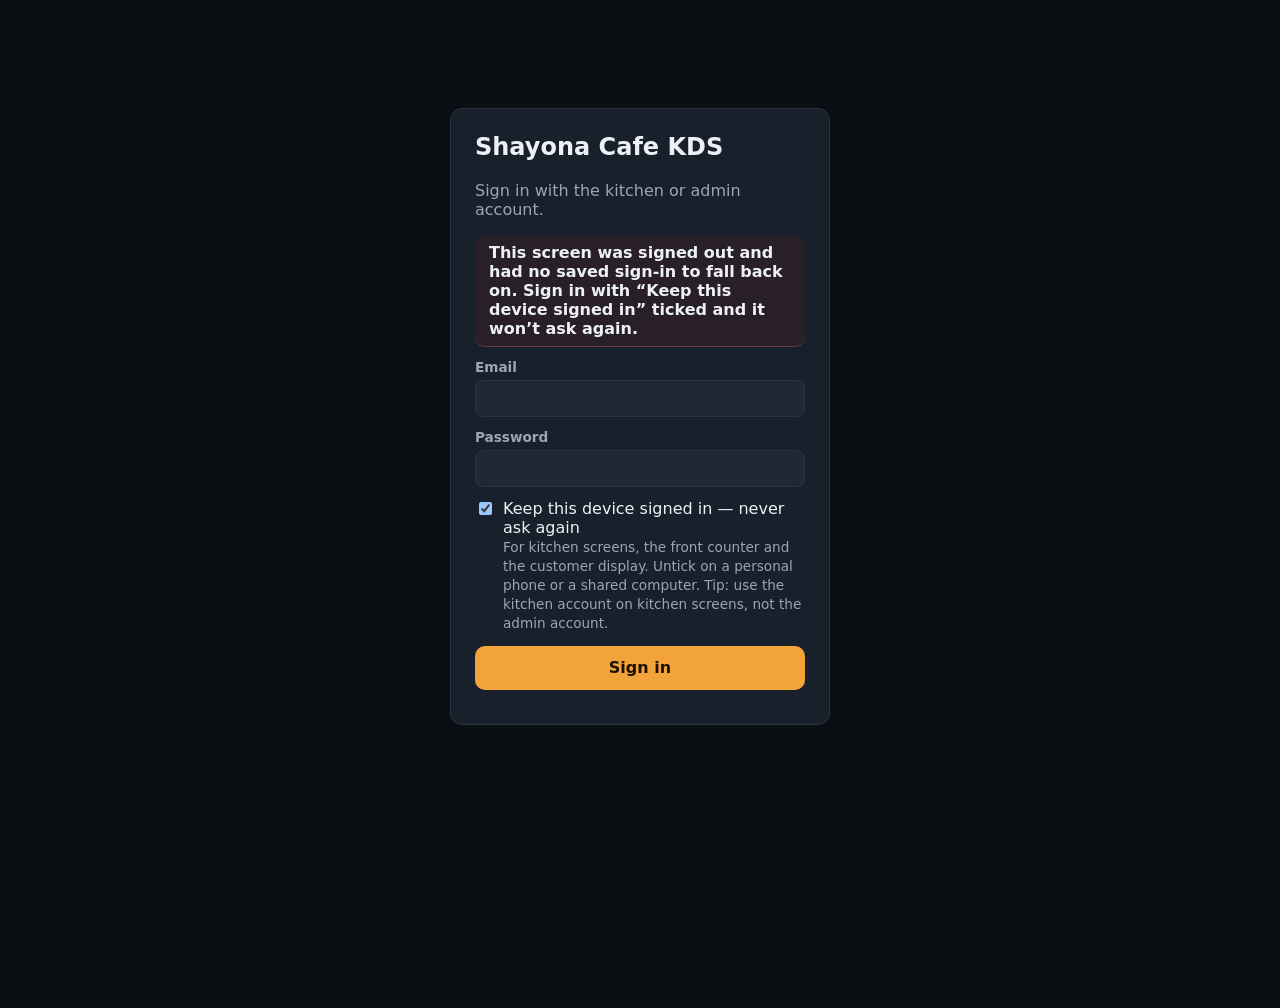
<file: kds/web/index.html>
<!doctype html>
<html lang="en">
<head>
  <meta charset="utf-8">
  <meta name="viewport" content="width=device-width, initial-scale=1, viewport-fit=cover">
  <meta name="theme-color" content="#0f1115">
  <meta name="apple-mobile-web-app-capable" content="yes">
  <meta name="mobile-web-app-capable" content="yes">
  <meta name="apple-mobile-web-app-status-bar-style" content="black-translucent">
  <meta name="apple-mobile-web-app-title" content="Shayona KDS">
  <title>Shayona Cafe KDS</title>
  <link rel="manifest" href="/manifest.webmanifest">
  <link rel="apple-touch-icon" href="/icons/kds-192.png">
  <link rel="icon" type="image/png" href="/icons/kds-192.png">
  <link rel="stylesheet" href="styles.css?v=20261115a">
</head>
<body>
  <div id="app"></div>
  <script src="config.js?v=20261115a"></script>
  <script src="js/vendor/qrcode.js?v=20261115a"></script>
  <script src="js/vendor/supabase.js?v=20261115a"></script>
  <script src="js/demo-menu.js?v=20261115a"></script>
  <script src="js/api.js?v=20261115a"></script>
  <script src="js/app.js?v=20261115a"></script>
  <script src="js/screens.js?v=20261115a"></script>
  <script src="js/pages.js?v=20261115a"></script>
  <script src="js/charts.js?v=20261115a"></script>
  <script src="js/reports-sales.js?v=20261115a"></script>
  <script src="js/pages-menu.js?v=20261115a"></script>
  <script src="js/auto-update.js?v=20261115a"></script>
</body>
</html>
</file>
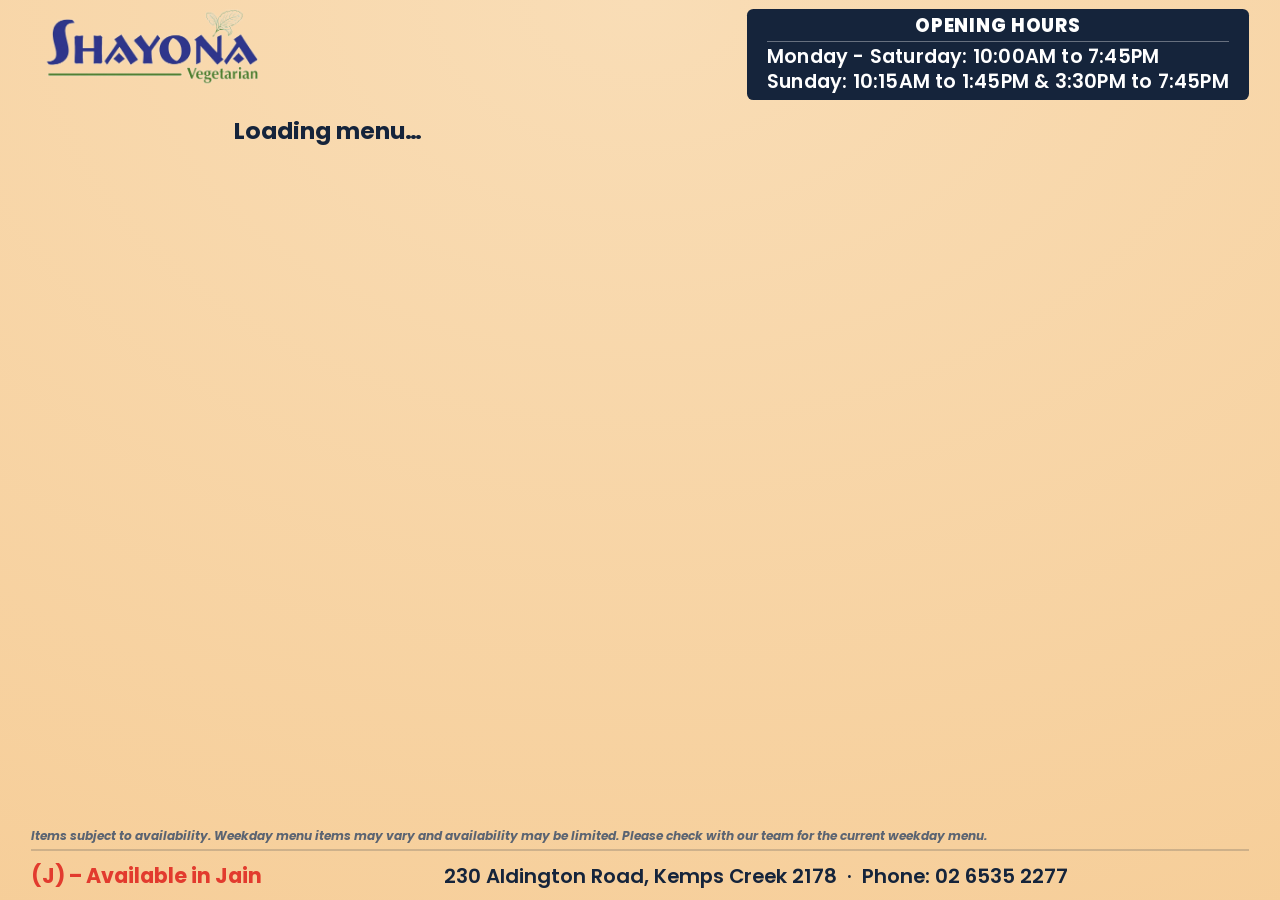
<file: kds/web/menu-board.html>
<!DOCTYPE html>
<html lang="en">
<head>
<meta charset="utf-8" />
<meta name="viewport" content="width=device-width, initial-scale=1" />
<title>BAPS Shayona Cafe · Menu</title>
<link rel="preconnect" href="https://fonts.googleapis.com">
<link rel="preconnect" href="https://fonts.gstatic.com" crossorigin>
<link href="https://fonts.googleapis.com/css2?family=Poppins:wght@400;500;600;700;800&display=swap" rel="stylesheet">
<style>
  :root{
    --navy:#15243b; --navy2:#1d3350; --ink:#15243b; --price:#15243b;
    --jain:#e23b2e; --note:#5b6472;
    --peach1:#f6cd97; --peach2:#f9ddb6; --card:#ffffff88;
  }
  *{box-sizing:border-box;margin:0;padding:0}
  html,body{height:100%}
  body{
    font-family:'Poppins','Segoe UI',system-ui,sans-serif;
    background:radial-gradient(120% 120% at 50% 0%,var(--peach2),var(--peach1));
    color:var(--ink);overflow:hidden;
  }
  .stage{width:100vw;height:100vh;padding:1vh 2.4vw;display:flex;flex-direction:column}

  /* header */
  .head{display:flex;align-items:flex-start;justify-content:space-between;gap:1.4vw;margin-bottom:1.4vh}
  .special{text-align:center;font-weight:800;font-size:2.7vh;color:var(--jain);letter-spacing:1px;
     text-transform:uppercase;margin:0 0 1.1vh;padding:.5vh 0;border-top:2px solid var(--jain);
     border-bottom:2px solid var(--jain)}
  .brand{display:flex;flex-direction:column;gap:.7vh;min-width:24vw}
  .logo{height:8.4vh;object-fit:contain;align-self:flex-start;margin-bottom:.3vh}
  .brandname{line-height:1}
  .brandname .b1{font-weight:800;font-size:2.2vh;color:var(--navy);letter-spacing:.5px}
  .brandname .b2{font-weight:800;font-size:3.2vh;color:var(--jain);letter-spacing:.5px}
  .brandname .b3{font-size:1.3vh;font-weight:600;color:#2f7d32;margin-top:.2vh;letter-spacing:1px}
  .hours .ht{font-weight:800;font-size:2.05vh;letter-spacing:.7px;text-transform:uppercase;text-align:center;margin-bottom:.25vh;border-bottom:1px solid rgba(255,255,255,.35);padding-bottom:.2vh}
  .hours{background:var(--navy);color:#fff;font-weight:600;font-size:2.15vh;line-height:1.32;display:inline-block;
     padding:.6vh 1.6vw;border-radius:.7vh;letter-spacing:.2px;white-space:nowrap}
  .addr{font-size:2.2vh;font-weight:600;color:var(--navy);flex:1;text-align:center}
  .deco{flex:1;display:flex;justify-content:center;align-items:center;gap:1.2vw;font-size:3.2vh;opacity:.9}
  .headline{text-align:right;min-width:16vw}
  .headline .t{font-size:2.1vh;font-weight:800;color:var(--navy)}
  .headline .s{font-size:1.4vh;color:var(--note);font-weight:600}

  /* columns of category cards */
  .cols{--fit:1;flex:1;columns:2;column-gap:2.2vw;overflow:hidden}
  .cat{break-inside:avoid;margin-bottom:1.2vh}
  .cat h2{background:var(--navy);color:#fff;text-align:center;font-weight:700;
     font-size:calc(3.5vh * var(--fit));letter-spacing:1.5px;text-transform:uppercase;
     padding:.55vh .6vw;border-radius:.8vh;margin-bottom:.7vh}
  .it{display:flex;align-items:baseline;gap:.6vw;padding:.34vh 0}
  .it .n{font-size:calc(2.7vh * var(--fit));font-weight:600;color:var(--ink);flex:1;line-height:1.25}
  .it .j{color:var(--jain);font-weight:700;font-size:calc(2.3vh * var(--fit));margin-left:.25vw;white-space:nowrap}
  .it .wait{font-size:calc(1.45vh * var(--fit));font-weight:800;color:#8a4b00;background:#ffdda6;
     border-radius:1vh;padding:.1vh .7vw;margin-left:.7vw;white-space:nowrap;vertical-align:middle}
  .cols.dense .it .wait{font-size:calc(1.25vh * var(--fit));padding:.05vh .55vw}
  .it .new{font-size:calc(1.4vh * var(--fit));font-weight:800;color:#fff;background:var(--jain);
     border-radius:1vh;padding:.1vh .8vw;margin-left:.6vw;letter-spacing:.6px;white-space:nowrap;vertical-align:middle}
  .cols.dense .it .new{font-size:calc(1.2vh * var(--fit));padding:.05vh .55vw}
  /* NEW tag flashes to catch the eye (colour + glow only, so the menu layout never shifts) */
  .it .new{display:inline-block;animation:newflash 1.1s ease-in-out infinite}
  @keyframes newflash{
    0%,100%{background:var(--jain);color:#fff;box-shadow:0 0 0 0 rgba(255,183,3,0);transform:scale(1)}
    50%{background:#ffb703;color:#7a1300;box-shadow:0 0 1.3vh .45vh rgba(255,183,3,.9);transform:scale(1.12)}
  }
  .it .p{font-size:calc(2.7vh * var(--fit));font-weight:700;color:var(--price);font-variant-numeric:tabular-nums;white-space:nowrap}
  .desc{font-size:calc(1.3vh * var(--fit));color:var(--note);line-height:1.25;margin:-.1vh 0 .55vh;padding-right:2vw}
  .cols.dense .desc{font-size:calc(1.15vh * var(--fit));margin:-.05vh 0 .3vh;line-height:1.15}
  .addon{font-size:calc(1.55vh * var(--fit));color:var(--jain);font-weight:700;line-height:1.25;margin:-.05vh 0 .45vh}
  .cols.dense .addon{font-size:calc(1.3vh * var(--fit));margin:-.02vh 0 .3vh}
  .sub{font-size:1.2vh;color:var(--note);font-weight:500;margin:-.1vh 0 .3vh}

  .foot{display:flex;align-items:center;justify-content:space-between;
     border-top:2px solid rgba(21,36,59,.18);padding-top:1vh;margin-top:.6vh}
  .legend{color:var(--jain);font-weight:700;font-size:2.3vh}
  .avail-note{text-align:left;color:var(--note);font-size:1.35vh;font-style:italic;font-weight:700;margin-top:.5vh;line-height:1.3}
  .stamp{color:var(--note);font-size:1.3vh;font-weight:600}
  .empty{margin:auto;text-align:center;color:var(--navy);font-size:2.6vh;font-weight:700}
  /* full-screen "we're closed" notice overlay */
  .notice{position:fixed;inset:0;z-index:50;display:flex;align-items:center;justify-content:center;
     text-align:center;padding:8vw;background:radial-gradient(120% 120% at 50% 0%,var(--peach2),var(--peach1))}
  .notice[hidden]{display:none}
  .notice .nkicker{font-weight:800;font-size:2.6vh;letter-spacing:.7vh;text-transform:uppercase;
     color:var(--jain);margin-bottom:3vh}
  .notice .ntitle{font-weight:800;font-size:9.5vh;line-height:1.04;color:var(--navy);margin-bottom:3vh}
  .notice .nmsg{font-weight:600;font-size:3.8vh;line-height:1.4;color:var(--navy);max-width:74vw;
     margin:0 auto;white-space:pre-line}
  .notice .nhours{margin-top:5vh;background:var(--navy);color:#fff;border-radius:1.4vh;
     padding:2.2vh 3vw;display:inline-block}
  .notice .nhours[hidden]{display:none}
  .notice .nhours .nh-h{font-weight:800;font-size:2.4vh;letter-spacing:.6vh;text-transform:uppercase;
     margin-bottom:1.2vh;color:#ffd9a0}
  .notice .nhours div{font-weight:600;font-size:3vh;line-height:1.5}
  .cols.dense{columns:3}
  .cols.dense .it{padding:.1vh 0}
  .cols.dense .it .n{line-height:1.08}
  .cols.dense .it .n,.cols.dense .it .p{font-size:calc(2.0vh * var(--fit))}
  .cols.dense .it .j{font-size:calc(1.8vh * var(--fit))}
  .cols.dense .cat{margin-bottom:.55vh}
  .cols.dense .cat h2{font-size:calc(3.1vh * var(--fit));padding:.38vh .6vw;margin-bottom:.42vh}
  .cols.xdense{columns:4}
  .cols.xdense .cat h2{font-size:calc(2.6vh * var(--fit))}
</style>
<script src="config.js?v=20261009a"></script>
<script src="js/vendor/supabase.js?v=20261009a"></script>
<script src="js/demo-menu.js?v=20261009a"></script>
<script src="js/menu-feed.js?v=20261009a"></script>
<script src="js/auto-update.js?v=20261009a"></script>
<script src="js/notice-timer.js?v=20261114b"></script>
</head>
<body>
<div class="stage">
  <div class="head">
    <div class="brand">
      <img class="logo" src="[data-uri]" alt="BAPS Shayona"/>
    </div>
    <div class="hours" id="hours"><div class="ht">Opening Hours</div><div>Monday - Saturday: 10:00AM to 7:45PM</div><div>Sunday: 10:15AM to 1:45PM &amp; 3:30PM to 7:45PM</div></div>
  </div>

  <div class="special" id="special" hidden></div>

  <div class="cols" id="cols"><div class="empty">Loading menu…</div></div>

  <div class="avail-note">Items subject to availability. Weekday menu items may vary and availability may be limited. Please check with our team for the current weekday menu.</div>

  <div class="foot">
    <span class="legend" id="legend">(J) – Available in Jain</span>
    <span class="addr" id="addr">230 Aldington Road, Kemps Creek 2178 &nbsp;·&nbsp; Phone: 02 6535 2277</span>
    <span class="stamp" id="stamp"></span>
  </div>
</div>

<div class="notice" id="notice" hidden>
  <div>
    <div class="nkicker">Shayona Cafe</div>
    <div class="ntitle" id="nTitle"></div>
    <div class="nmsg" id="nMsg"></div>
    <div class="nhours" id="nHours" hidden>
      <div class="nh-h">Opening Hours</div>
      <div>Monday &ndash; Saturday: 10:00AM to 7:45PM</div>
      <div>Sunday: 10:15AM to 1:45PM &amp; 3:30PM to 7:45PM</div>
    </div>
  </div>
</div>

<script>
/* ============================================================
 *  EASY TO EDIT — how Square categories appear on the board.
 *  Left = the category name in Square, Right = the label shown.
 *  Categories not listed here show with their Square name.
 * ============================================================ */
// Category headings are shown EXACTLY as they are named in Square.
// (To rename a heading on the board, add  "SQUARE NAME": "SHOWN NAME"  here.)
// Exception: Rajbhog Lassi sits in a merged Square category with a messy name;
// map it to BEVERAGES so it groups with the other cold drinks.
const CATEGORY_LABEL = {
  "DESSERT & DRINKS, KIDS DIWALI, LOCALLY MADE DRINKS": "BEVERAGES",
};
// Order the sections appear in (any not listed go after, alphabetically).
// Left column top-to-bottom, then next column. Names are the Square category names.
// Food categories first (in this order) ...
const FOOD_ORDER = [
  "FASTING (FARALI)","STREET FOOD","FRENCH FRIES","SANDWICH / BURGER / WRAP",
  "CHAAT","ITALIAN","TODAY'S SPECIALS"
];
// ... then ALWAYS at the end: Grab N Go / dessert, then beverages, then hot beverages.
const TAIL_ORDER = ["GRAB N GO","DESSERT","DESSERT & DRINKS","BEVERAGES","HOT BEVERAGES"];
// Items available in Jain (matched if the item name contains any of these, case-insensitive).
const JAIN_MATCHES = [
  "dahi puri","bhel","margherit","veg deluxe","paneer angara","bombay club",
  "hariyali paneer tikka","cheese toasty","bread butter","kathi roll","sev puri","pani puri"
];
function isJain(name){const n=name.toLowerCase();return JAIN_MATCHES.some(m=>n.includes(m));}
function label(sqName){
  if(CATEGORY_LABEL[sqName]) return CATEGORY_LABEL[sqName];
  // Square has several messy fasting category names (FARALI, FARALI ITEMS,
  // FASTING (FARAHALI), Farali, etc.) — unify them all under one clean heading.
  if(/FARALI|FARAHALI|FASTING|UPVAS/i.test(sqName)) return "FASTING (FARALI)";
  return sqName;
}
function orderIndex(sqName){
  const f=FOOD_ORDER.indexOf(sqName); if(f>=0) return f;            // known food: 0..7
  const t=TAIL_ORDER.indexOf(sqName); if(t>=0) return 1000+t;       // known tail: dessert/bev/hot last
  // Any other (unlisted) category: classify by name so drinks/desserts still fall at the end,
  // and everything else lands in the middle — never after the beverages.
  const n=sqName.toUpperCase();
  if(/HOT\s*BEVERAGE|HOT\s*DRINK/.test(n)) return 1003;             // hot beverages -> very last
  if(/BEVERAGE|DRINK|LASSI|SHAKE|JUICE|SODA|MOCKTAIL|SMOOTHIE|CHAI|COFFEE|\bTEA\b/.test(n)) return 1002;
  if(/DESSERT|SWEET|ICE\s*CREAM|BROWNIE|KULFI|FALOODA|PASTRY/.test(n)) return 1000;
  return 500;                                                       // unknown food -> middle
}

/* ============================================================
 *  BOARD SECTIONS — group items the way your printed menu does,
 *  regardless of Square's internal categories.
 *  Map each item-variation id to the section it should appear in.
 *  Items not listed here fall back to their Square category name.
 * ============================================================ */
const SECTION_ORDER = ["WEEKEND'S SPECIAL","FRENCH FRIES","SANDWICH / WRAP","CHAAT","PIZZA","MEAL","DESSERT","COLD BEVERAGES","HOT BEVERAGES"];
function secOrder(s){const i=SECTION_ORDER.indexOf(s);return i<0?999:i;}
const SECTION_BY_ID = {
  // WEEKEND'S SPECIAL
  "Q533ITF3XJE2Y3L4KTRT4YKR":"WEEKEND'S SPECIAL","VQGEMM3ELVQRHMOYNYTXBZ6K":"WEEKEND'S SPECIAL",
  "R7BZRRH2BDPIY2ZOSFFXQUJI":"WEEKEND'S SPECIAL","374UR6GG2E7ZYWLWJ7HBGQFA":"WEEKEND'S SPECIAL",
  "OHS2P5NFSASBJS4VYTKWUMI4":"WEEKEND'S SPECIAL",
  // FRENCH FRIES (all fries grouped under Square's French Fries category)
  "3LEONW5IVSDFUZ4V7IAQK435":"FRENCH FRIES","NXU6TMBPIKKDOT6KMPA5SGGJ":"FRENCH FRIES","B4EUB6GUKALXKGDF37VRJNFR":"FRENCH FRIES",
  // SANDWICH / WRAP
  "JNCDYJTP362QJ5ZSB4PUXNLB":"SANDWICH / WRAP","CRJLATDUUDQKSPTWMVFOMJ7O":"SANDWICH / WRAP",
  "GDWUNEFUKHVBDZ7RN7VXEMBX":"SANDWICH / WRAP","J325SOO37XVMMYTVM7YF3V4E":"SANDWICH / WRAP",
  "YHIDFIHHIK5YQ4OXPCJDRF7P":"SANDWICH / WRAP","Q3KVDCBWWFDBKLMNADPGLFXZ":"SANDWICH / WRAP",
  "PGP74QNTNOBNZUJXRCC3LX6P":"SANDWICH / WRAP",
  // CHAAT
  "EQABNTSTAAHLLLM2ZC2PURPN":"CHAAT","O35BK4QSTERFVCPRMTBC23V2":"CHAAT","ZRBSZIDS3L6D576YDTT6H7P2":"CHAAT",
  "4V3SAZVZV4MO44U3RVLUVHMK":"CHAAT","ECNOD33MFU3TO5NJFXLKOF4F":"CHAAT",
  // PIZZA
  "7XUZETTJGXVM36NW4KTEV56Y":"PIZZA","ZRSKR2K5QDPXK67TMJPXM7GL":"PIZZA","DPPZNXM7LN6WXN2NCLRWULZ3":"PIZZA",
  // MEAL
  "BHASVMV2MFCWNSDNURLZ7R65":"MEAL","2MWWSREUFRCBEX2A3EE5WV2L":"MEAL",
  // DESSERT
  "ZNCQC6W3PCR7GBFNF64J6PMW":"DESSERT","OKQQZ4HXIQ4VIN6JZVRVONTV":"DESSERT",
  // COLD BEVERAGES
  "LZJT3HC6QRIZG5MXZA534TSY":"COLD BEVERAGES","GCAYYEXYMPQQEQW7LGOOG7DD":"COLD BEVERAGES",
  "CJ4CC2Y4JQLK23MGY44CGVNH":"COLD BEVERAGES","KHXP2WM5OSAJJR5OAIT6Z7OU":"COLD BEVERAGES",
  "36UNDZKDTGCREI4ODZ3KKANE":"COLD BEVERAGES","AU7SFX7NA6KCDWHD6Y5CI3XK":"COLD BEVERAGES",
  "3KEXME6FHXMWIGGECIER5WEB":"COLD BEVERAGES","XMXSLLRMAXPUALEKJNKXIKUK":"COLD BEVERAGES",
  "ZQKMY2TJTCCL23IA4QPV5KFG":"COLD BEVERAGES",
  // HOT BEVERAGES
  "6NT4C2MYIOAWXLUCQCRMJZGS":"HOT BEVERAGES","KGD7VFG3J6V2WAEZZJYVQK3P":"HOT BEVERAGES",
  "MNTOB22GFRWSFBVEX3RFSEQV":"HOT BEVERAGES","FGNYCCJCECS3N6JZ4HF3SDS4":"HOT BEVERAGES",
};

function money(v){return v==null?'':'$'+v.toFixed(2);}
function esc(s){return String(s).replace(/[&<>"]/g,c=>({'&':'&amp;','<':'&lt;','>':'&gt;','"':'&quot;'}[c]));}
function titleCase(s){return s.replace(/\w\S*/g,t=>t.charAt(0).toUpperCase()+t.slice(1).toLowerCase());}

async function load(){
  try{
    const data=await fetch('/api/board',{cache:'no-store'}).then(r=>r.json());
    const cols=document.getElementById('cols');
    // Group items strictly by their Square category (names shown as-is).
    const groups={};
    data.categories.forEach(c=>c.items.forEach(it=>{
      const sec=label(c.name);
      (groups[sec]=groups[sec]||[]).push(it);
    }));
    const secNames=Object.keys(groups).sort((a,b)=>orderIndex(a)-orderIndex(b)||a.localeCompare(b));
    const total=Object.values(groups).reduce((n,arr)=>n+arr.length,0);
    if(!total){window._lastBoard=null;cols.className='cols';cols.innerHTML='<div class="empty">Today\'s menu is being prepared.</div>';return;}
    cols.className='cols'+(total>40?' dense xdense':(total>18?' dense':''));
    const html=secNames.map(sec=>`
      <div class="cat"><h2>${sec}</h2>
        ${groups[sec].sort((a,b)=>titleCase(a.name).localeCompare(titleCase(b.name))).map(it=>{
          const v=it.variations[0]||{};
          const nm=titleCase(it.name)+(v.name&&it.variations.length>1?` (${v.name})`:'');
          const j=(v.jain||it.variations.some(x=>x.jain))?'<span class="j">(J)</span>':'';
          const w=v.wait||0; const wt=w?`<span class="wait">⏱ ~${w} min</span>`:'';
          const nw=v.isNew?'<span class="new">NEW</span>':'';
          const desc=(it.description||'').trim();
          const ad=(v.addon||'').trim();
          return `<div class="it"><span class="n">${nm}${nw}${j}${wt}</span><span class="p">${money(v.price)}</span></div>`
            + (ad?`<div class="addon">${esc(ad)}</div>`:'')
            + (desc?`<div class="desc">${esc(desc)}</div>`:'');
        }).join('')}
      </div>`).join('');
    const changed = html!==window._lastBoard; window._lastBoard=html;
    if(changed) cols.innerHTML=html;           // only redraw when something actually changed (no flicker)
    document.getElementById('stamp').textContent='Updated '+new Date(data.updatedAt).toLocaleTimeString(undefined,{hour:'numeric',minute:'2-digit'});
    // custom header banner (set from the control panel)
    const sp=document.getElementById('special'), bt=(data.banner||'').trim();
    if(bt){ sp.textContent=bt; sp.hidden=false; } else { sp.hidden=true; }
    if(changed || window._lastBanner!==bt) autofit(cols);
    window._lastBanner=bt;
  }catch(e){/* keep last good board */}
}

// Shrink (or gently grow) all menu fonts so the whole menu fits on ONE screen.
// With CSS multi-columns + a fixed-height container, content that doesn't fit
// spills into extra columns off the right edge, so we detect overflow by width
// (and height as a safety net) and binary-search the largest scale that fits.
function autofit(cols){
  const FLOOR=0.45, CAP=1.30;
  const overflows=()=> (cols.scrollWidth - cols.clientWidth > 3) ||
                       (cols.scrollHeight - cols.clientHeight > 3);
  const setScale=s=>cols.style.setProperty('--fit', s.toFixed(3));
  setScale(CAP);
  if(!overflows()) return;              // even at max size it fits — keep it big
  let lo=FLOOR, hi=CAP;
  for(let i=0;i<22;i++){
    const mid=(lo+hi)/2;
    setScale(mid);
    if(overflows()) hi=mid; else lo=mid;
  }
  setScale(lo);                         // largest scale that still fits
}
function refit(){const c=document.getElementById('cols'); if(c&&c.children.length) autofit(c);}
window.addEventListener('resize', refit);
if(document.fonts&&document.fonts.ready){document.fonts.ready.then(refit);}
// (The header banner is now set from the control panel and applied in load().)
// "We're closed" notice overlay — pushed from the control panel.
async function pollNotice(){
  try{
    const n=await fetch('/api/notice',{cache:'no-store'}).then(r=>r.json());
    window.KDS_NOTICE.apply(n);   // shows the warning strip / notice at the right times (js/notice-timer.js)
  }catch(e){/* keep last state */}
}
pollNotice();setInterval(pollNotice,8000);
load();setInterval(load,10000);
</script>
</body>
</html>
</file>
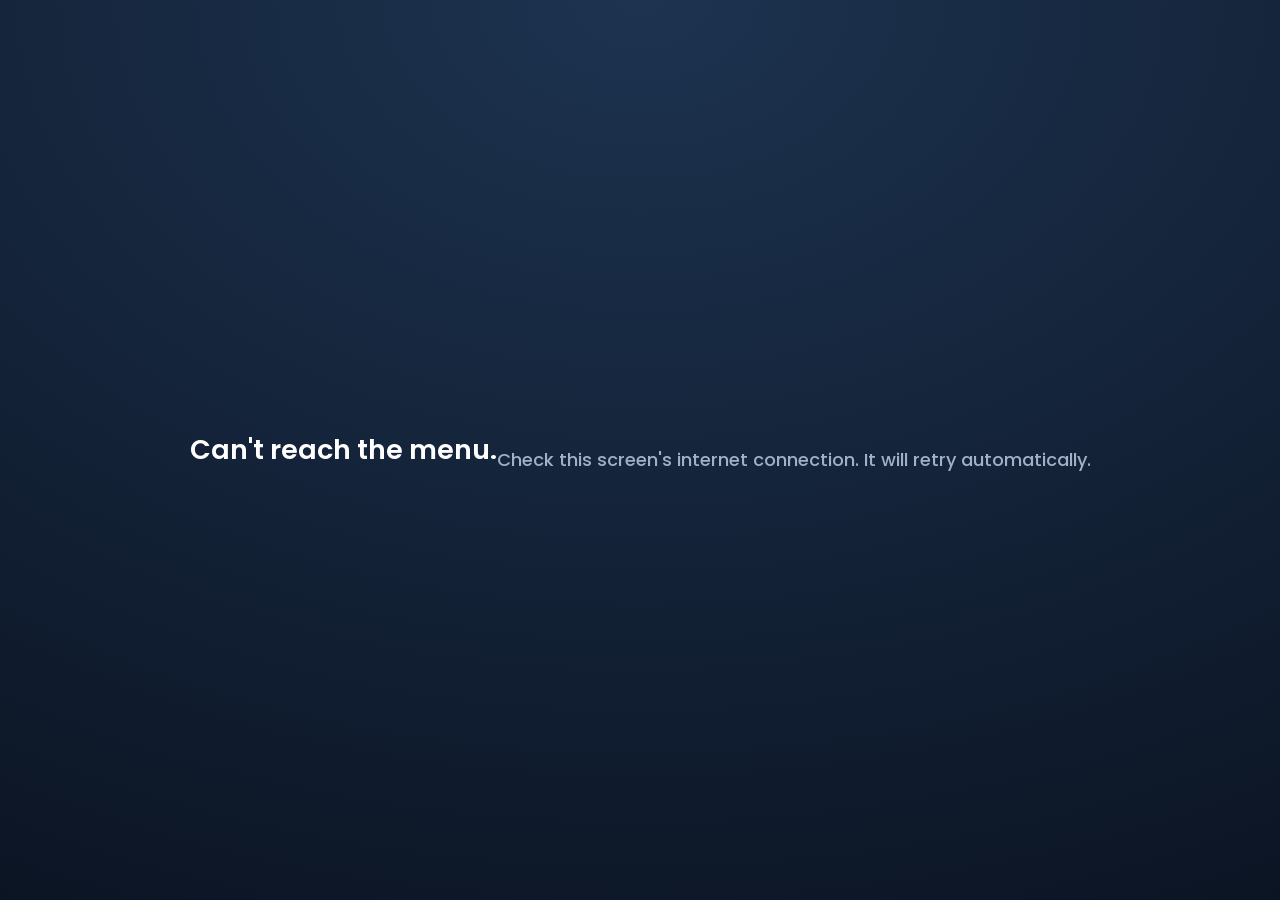
<file: kds/web/menu-slideshow.html>
<!DOCTYPE html>
<html lang="en">
<head>
<meta charset="utf-8" />
<meta name="viewport" content="width=device-width, initial-scale=1" />
<title>BAPS Shayona Cafe · Slideshow</title>
<link rel="preconnect" href="https://fonts.googleapis.com">
<link rel="preconnect" href="https://fonts.gstatic.com" crossorigin>
<link href="https://fonts.googleapis.com/css2?family=Poppins:wght@500;600;700;800&display=swap" rel="stylesheet">
<style>
  :root{ --navy:#15243b; --jain:#e23b2e; }
  *{box-sizing:border-box;margin:0;padding:0}
  html,body{height:100%}
  body{background:#000;overflow:hidden;font-family:'Poppins','Segoe UI',system-ui,sans-serif}
  .stage{position:fixed;inset:0;background:#000}

  /* two stacked layers we cross-fade between */
  .slide{position:absolute;inset:0;opacity:0;transition:opacity 1.2s ease}
  .slide.on{opacity:1}
  .slide .img{position:absolute;inset:0;background-size:cover;background-position:center;
     background-repeat:no-repeat;transform:scale(1.06);transition:transform 8s ease-out}
  .slide.on .img{transform:scale(1.14)}          /* gentle Ken-Burns zoom */
  .slide .vid{position:absolute;inset:0;width:100%;height:100%;object-fit:cover;display:none;background:#000}
  /* dark gradient so the caption is always readable */
  .slide::after{content:"";position:absolute;inset:0;pointer-events:none;
     background:linear-gradient(to top, rgba(0,0,0,.72) 0%, rgba(0,0,0,.15) 26%, rgba(0,0,0,0) 45%)}
  .slide.promo::after{display:none}   /* promos have no caption, so no darkening */

  .cap{position:absolute;left:0;right:0;bottom:0;z-index:2;padding:7vh 6vw;color:#fff;
     display:flex;align-items:flex-end;justify-content:space-between;gap:4vw;
     opacity:0;transform:translateY(2vh);transition:opacity 1s ease .35s, transform 1s ease .35s}
  .cap.on{opacity:1;transform:none}
  .cap .nameWrap{min-width:0;max-width:62vw}
  .cap .kicker{display:block;font-family:'Poppins',sans-serif;font-weight:700;
     font-size:1.9vh;letter-spacing:.5vh;text-transform:uppercase;color:#ffd9a0;
     margin-bottom:1.2vh;text-shadow:0 2px 10px rgba(0,0,0,.6)}
  .cap .name{display:block;font-family:'Poppins','Segoe UI',system-ui,sans-serif;font-size:7.2vh;
     font-weight:700;line-height:1.04;letter-spacing:-.12vh;text-shadow:0 4px 22px rgba(0,0,0,.55);
     white-space:normal;overflow-wrap:anywhere}
  .cap .jain{color:#ff6f64;font-size:4vh;font-weight:700;margin-left:1vw}
  .cap .price{font-family:'Poppins',sans-serif;font-size:4.2vh;font-weight:700;
     color:#15243b;white-space:nowrap;background:linear-gradient(135deg,#ffd98a,#f2ac3c);
     width:19vh;height:19vh;border-radius:50%;flex:none;display:flex;align-items:center;
     justify-content:center;box-shadow:0 8px 26px rgba(0,0,0,.4);align-self:center}

  /* small logo badge top-left */
  .badge{position:absolute;top:3.5vh;left:3.5vw;z-index:3;height:9vh;opacity:.96;
     filter:drop-shadow(0 2px 8px rgba(0,0,0,.5))}

  .msg{position:fixed;inset:0;z-index:5;display:flex;align-items:center;justify-content:center;
     text-align:center;color:#fff;background:radial-gradient(120% 120% at 50% 0%,#1d3350,#0a1220);
     padding:8vw;font-size:3vh;font-weight:600;line-height:1.5}
  .msg small{display:block;margin-top:2vh;font-size:2vh;font-weight:500;color:#9fb0c8}
  .hidden{display:none!important}
  /* NEW seal badge (top-right) for items marked New */
  .snew{position:absolute;top:3vh;right:3.5vw;z-index:4;width:23vh;height:23vh;
     background-image:url("data:image/svg+xml,%3Csvg%20xmlns%3D%22http%3A%2F%2Fwww.w3.org%2F2000%2Fsvg%22%20viewBox%3D%220%200%20200%20200%22%3E%3Cdefs%3E%3CradialGradient%20id%3D%22r%22%20gradientUnits%3D%22userSpaceOnUse%22%20cx%3D%2272%22%20cy%3D%2258%22%20r%3D%22150%22%3E%3Cstop%20offset%3D%220%22%20stop-color%3D%22%23f0554a%22%2F%3E%3Cstop%20offset%3D%22.55%22%20stop-color%3D%22%23df2b20%22%2F%3E%3Cstop%20offset%3D%221%22%20stop-color%3D%22%23b31810%22%2F%3E%3C%2FradialGradient%3E%3Cfilter%20id%3D%22ds%22%20x%3D%22-30%25%22%20y%3D%22-30%25%22%20width%3D%22160%25%22%20height%3D%22160%25%22%3E%3CfeDropShadow%20dx%3D%220%22%20dy%3D%223%22%20stdDeviation%3D%224%22%20flood-color%3D%22%23000%22%20flood-opacity%3D%220.4%22%2F%3E%3C%2Ffilter%3E%3C%2Fdefs%3E%3Cg%20filter%3D%22url(%23ds)%22%20fill%3D%22url(%23r)%22%3E%3Ccircle%20cx%3D%22100%22%20cy%3D%22100%22%20r%3D%2262%22%2F%3E%3Ccircle%20cx%3D%22162.00%22%20cy%3D%22100.00%22%20r%3D%2213.5%22%2F%3E%3Ccircle%20cx%3D%22157.28%22%20cy%3D%22123.73%22%20r%3D%2213.5%22%2F%3E%3Ccircle%20cx%3D%22143.84%22%20cy%3D%22143.84%22%20r%3D%2213.5%22%2F%3E%3Ccircle%20cx%3D%22123.73%22%20cy%3D%22157.28%22%20r%3D%2213.5%22%2F%3E%3Ccircle%20cx%3D%22100.00%22%20cy%3D%22162.00%22%20r%3D%2213.5%22%2F%3E%3Ccircle%20cx%3D%2276.27%22%20cy%3D%22157.28%22%20r%3D%2213.5%22%2F%3E%3Ccircle%20cx%3D%2256.16%22%20cy%3D%22143.84%22%20r%3D%2213.5%22%2F%3E%3Ccircle%20cx%3D%2242.72%22%20cy%3D%22123.73%22%20r%3D%2213.5%22%2F%3E%3Ccircle%20cx%3D%2238.00%22%20cy%3D%22100.00%22%20r%3D%2213.5%22%2F%3E%3Ccircle%20cx%3D%2242.72%22%20cy%3D%2276.27%22%20r%3D%2213.5%22%2F%3E%3Ccircle%20cx%3D%2256.16%22%20cy%3D%2256.16%22%20r%3D%2213.5%22%2F%3E%3Ccircle%20cx%3D%2276.27%22%20cy%3D%2242.72%22%20r%3D%2213.5%22%2F%3E%3Ccircle%20cx%3D%22100.00%22%20cy%3D%2238.00%22%20r%3D%2213.5%22%2F%3E%3Ccircle%20cx%3D%22123.73%22%20cy%3D%2242.72%22%20r%3D%2213.5%22%2F%3E%3Ccircle%20cx%3D%22143.84%22%20cy%3D%2256.16%22%20r%3D%2213.5%22%2F%3E%3Ccircle%20cx%3D%22157.28%22%20cy%3D%2276.27%22%20r%3D%2213.5%22%2F%3E%3C%2Fg%3E%3Cg%20transform%3D%22rotate(-16%20100%20100)%22%3E%3Ctext%20x%3D%22100%22%20y%3D%22100%22%20text-anchor%3D%22middle%22%20dominant-baseline%3D%22central%22%20font-family%3D%22Poppins%2C%20Arial%2C%20sans-serif%22%20font-weight%3D%22800%22%20font-size%3D%2244%22%20letter-spacing%3D%221%22%20fill%3D%22%23ffffff%22%20style%3D%22paint-order%3Astroke%22%20stroke%3D%22rgba(120%2C10%2C4%2C.25)%22%20stroke-width%3D%221%22%3ENEW%3C%2Ftext%3E%3C%2Fg%3E%3C%2Fsvg%3E");background-size:contain;background-repeat:no-repeat;
     background-position:center;filter:drop-shadow(0 6px 16px rgba(0,0,0,.4))}
  .snew[hidden]{display:none}
  /* Join-us QR codes (top-left) on every slide — transparent, so only the small
     white QR tiles cover the photo (a QR needs its white square to scan). */
  .tgqr{position:absolute;top:3vh;left:3vw;z-index:4;background:transparent;padding:0;
     display:flex;flex-direction:column;align-items:center}
  .tgqr .qrow{display:flex;gap:2vh;align-items:flex-start}
  .tgqr .qcell{display:flex;flex-direction:column;align-items:center;gap:.7vh}
  .tgqr img{width:13vh;height:13vh;display:block;border-radius:.8vh;background:#fff;
     padding:.8vh;box-shadow:0 6px 20px rgba(0,0,0,.45)}
  .tgqr .qlbl{font-family:'Poppins',sans-serif;font-weight:800;font-size:1.75vh;letter-spacing:.03vh;
     text-shadow:0 0 3px rgba(0,0,0,.95),0 1px 2px rgba(0,0,0,1),0 2px 8px rgba(0,0,0,.7)}
  .tgqr .qlbl.tg{color:#7fd0f8}
  .tgqr .qlbl.wa{color:#57e79e}
  .tgqr .cap2{margin-top:1vh;font-family:'Poppins',sans-serif;font-weight:700;
     font-size:1.7vh;color:#fff;line-height:1.2;max-width:30vh;text-align:center;
     text-shadow:0 0 3px rgba(0,0,0,.95),0 1px 2px rgba(0,0,0,1),0 2px 8px rgba(0,0,0,.7)}
  .tgqr[hidden]{display:none}
  /* full-screen "we're closed" notice overlay */
  .notice{position:fixed;inset:0;z-index:60;display:flex;align-items:center;justify-content:center;
     text-align:center;padding:8vw;background:radial-gradient(120% 120% at 50% 0%,#1d3350,#0a1220);color:#fff}
  .notice[hidden]{display:none}
  .notice .nkicker{font-family:'Poppins',sans-serif;font-weight:700;font-size:2.4vh;letter-spacing:.7vh;
     text-transform:uppercase;color:#ffd9a0;margin-bottom:3vh}
  .notice .ntitle{font-family:'Poppins',sans-serif;font-weight:700;font-size:9vh;line-height:1.04;margin-bottom:3vh}
  .notice .nmsg{font-family:'Poppins',sans-serif;font-weight:500;font-size:3.6vh;line-height:1.4;
     color:#e7eef7;max-width:74vw;margin:0 auto;white-space:pre-line}
  .notice .nhours{margin-top:5vh;background:rgba(255,255,255,.08);border:1px solid rgba(255,217,160,.4);
     border-radius:1.4vh;padding:2.2vh 3vw;display:inline-block}
  .notice .nhours[hidden]{display:none}
  .notice .nhours .nh-h{font-family:'Poppins',sans-serif;font-weight:700;font-size:2.3vh;letter-spacing:.6vh;
     text-transform:uppercase;margin-bottom:1.2vh;color:#ffd9a0}
  .notice .nhours div{font-family:'Poppins',sans-serif;font-weight:500;font-size:3vh;line-height:1.5;color:#fff}
</style>
<script src="config.js?v=20261009a"></script>
<script src="js/vendor/supabase.js?v=20261009a"></script>
<script src="js/demo-menu.js?v=20261009a"></script>
<script src="js/menu-feed.js?v=20261009a"></script>
<script src="js/auto-update.js?v=20261009a"></script>
<script src="js/notice-timer.js?v=20261114b"></script>
</head>
<body>
<div class="stage" id="stage">
  <div class="slide" id="s0"><div class="img"></div><video class="vid" muted playsinline preload="auto"></video></div>
  <div class="slide" id="s1"><div class="img"></div><video class="vid" muted playsinline preload="auto"></video></div>
  <div class="snew" id="snew" hidden></div>
  <div class="tgqr" id="tgqr"><div class="qrow"><div class="qcell"><img src="[data-uri]" alt="Telegram QR"><span class="qlbl tg">Telegram</span></div><div class="qcell"><img src="[data-uri]" alt="WhatsApp QR"><span class="qlbl wa">WhatsApp</span></div></div><div class="cap2">Scan to join us for regular cafe updates</div></div>
  <div class="cap" id="cap">
    <div class="nameWrap"><span class="kicker">Shayona Cafe</span><span class="name" id="capName"></span></div>
    <div class="price" id="capPrice"></div>
  </div>
</div>
<div class="msg hidden" id="msg"></div>
<div class="notice" id="notice" hidden>
  <div>
    <div class="nkicker">Shayona Cafe</div>
    <div class="ntitle" id="nTitle"></div>
    <div class="nmsg" id="nMsg"></div>
    <div class="nhours" id="nHours" hidden>
      <div class="nh-h">Opening Hours</div>
      <div>Monday &ndash; Saturday: 10:00AM to 7:45PM</div>
      <div>Sunday: 10:15AM to 1:45PM &amp; 3:30PM to 7:45PM</div>
    </div>
  </div>
</div>

<script>
const LOGO = ""; /* optional: a data-URI logo; left blank to keep it clean */
const HOLD_MS = 6000;      // seconds each photo stays
const RELOAD_MS = 15000;   // re-check availability every 15 seconds

function titleCase(s){return String(s).replace(/\w\S*/g,t=>t.charAt(0).toUpperCase()+t.slice(1).toLowerCase());}
function money(p){return p==null?'':'$'+Number(p).toFixed(2);}

let slides=[], idx=0, layer=0, timer=null, videoPlaying=false, cur=null;
const els=[document.getElementById('s0'),document.getElementById('s1')];
const imgs=[els[0].querySelector('.img'),els[1].querySelector('.img')];
const vids=[els[0].querySelector('.vid'),els[1].querySelector('.vid')];
const cap=document.getElementById('cap'), capName=document.getElementById('capName'), capPrice=document.getElementById('capPrice');
const msg=document.getElementById('msg');

function showMessage(html){ msg.innerHTML=html; msg.classList.remove('hidden'); }
function hideMessage(){ msg.classList.add('hidden'); }

function preload(src){ return new Promise(res=>{ const i=new Image(); i.onload=()=>res(true); i.onerror=()=>res(false); i.src=src; }); }
function clearTimer(){ if(timer){ clearTimeout(timer); timer=null; } }
function scheduleAdvance(ms){ clearTimer(); timer=setTimeout(step, ms); }
function advance(){ videoPlaying=false; clearTimer(); step(); }

async function step(){
  if(!slides.length) return;
  // pick the next slide; skip broken IMAGES, but always try videos
  let s=null, ok=false, tries=0;
  while(tries < slides.length){
    s = slides[idx % slides.length];
    idx = (idx + 1) % slides.length;
    tries++;
    if(s.video){ ok=true; break; }
    ok = await preload(s.image);
    if(ok) break;
  }
  if(!ok){
    clearTimer();
    els[0].classList.remove('on'); els[1].classList.remove('on'); cap.classList.remove('on');
    showMessage("Photos couldn't be loaded."+
      "<small>Check this screen's internet connection, or add photos in KDS → Menu → Photos &amp; videos.</small>");
    return;
  }
  hideMessage();
  cur = s.image;
  const next = 1 - layer;
  const imgEl=imgs[next], vidEl=vids[next];
  // reset this layer's media before showing the new slide
  try{ vidEl.pause(); }catch(_){}
  vidEl.onended=null; vidEl.onerror=null; vidEl.removeAttribute('src'); vidEl.load(); vidEl.style.display='none';
  imgEl.style.display='';
  // caption: dishes show name + price; promos show nothing
  els[next].classList.toggle('promo', !!s.promo);
  if(!s.promo){ capName.textContent=titleCase(s.name); capPrice.textContent=money(s.price); }
  const sn=document.getElementById('snew'); if(sn) sn.hidden = !s.isNew;

  if(s.video){
    imgEl.style.display='none'; vidEl.style.display='block';
    videoPlaying=true;
    vidEl.onended=()=>advance();
    vidEl.onerror=()=>advance();
    vidEl.src=s.image;
    try{ vidEl.currentTime=0; }catch(_){}
    const pr=vidEl.play();
    if(pr && pr.catch) pr.catch(()=>{ scheduleAdvance(HOLD_MS); }); // autoplay blocked → fall back to a timer
  }else{
    imgEl.style.backgroundImage = `url("${s.image}")`;
  }

  // pause the outgoing layer's video (if any) as it fades away
  try{ vids[layer].pause(); }catch(_){}
  els[next].classList.add('on');
  els[layer].classList.remove('on');
  cap.classList.toggle('on', !s.promo);
  layer = next;
  if(!s.video) scheduleAdvance(HOLD_MS);
}

async function load(){
  try{
    const r = await fetch('/api/slideshow',{cache:'no-store'});
    if(!r.ok) throw new Error('HTTP '+r.status);
    const data = await r.json();
    const fresh = (data.slides||[]);
    if(!fresh.length){
      clearTimer(); videoPlaying=false; slides=[];
      els[0].classList.remove('on'); els[1].classList.remove('on'); cap.classList.remove('on');
      if((data.availableItems||0)===0){
        showMessage("No items are available right now.");
      }else{
        showMessage("No photos to show yet."+
          "<small>Add photos or videos in <b>KDS → Menu → Photos &amp; videos</b>.</small>");
      }
      return;
    }
    hideMessage();
    slides = fresh;
    // the slide on screen was paused or removed in Menu control → move on straight away
    if(cur && !fresh.some(x=>x.image===cur)){ cur=null; advance(); return; }
    if(!timer && !videoPlaying){ idx=0; step(); }   // (re)start the loop only if idle
  }catch(e){
    // Only surface an error if we have nothing on screen yet.
    if(!slides.length){
      showMessage("Can't reach the menu."+"<small>Check this screen's internet connection. It will retry automatically.</small>");
    }
  }
}

if(LOGO){ const b=new Image(); b.className='badge'; b.src=LOGO; document.getElementById('stage').appendChild(b); }
// "We're closed" notice overlay — pushed from the control panel.
async function pollNotice(){
  try{
    const n=await fetch('/api/notice',{cache:'no-store'}).then(r=>r.json());
    window.KDS_NOTICE.apply(n);   // shows the warning strip / notice at the right times (js/notice-timer.js)
  }catch(e){/* keep last state */}
}
pollNotice(); setInterval(pollNotice, 8000);
showMessage("Loading menu photos…");
load(); setInterval(load, RELOAD_MS);
</script>
</body>
</html>
</file>
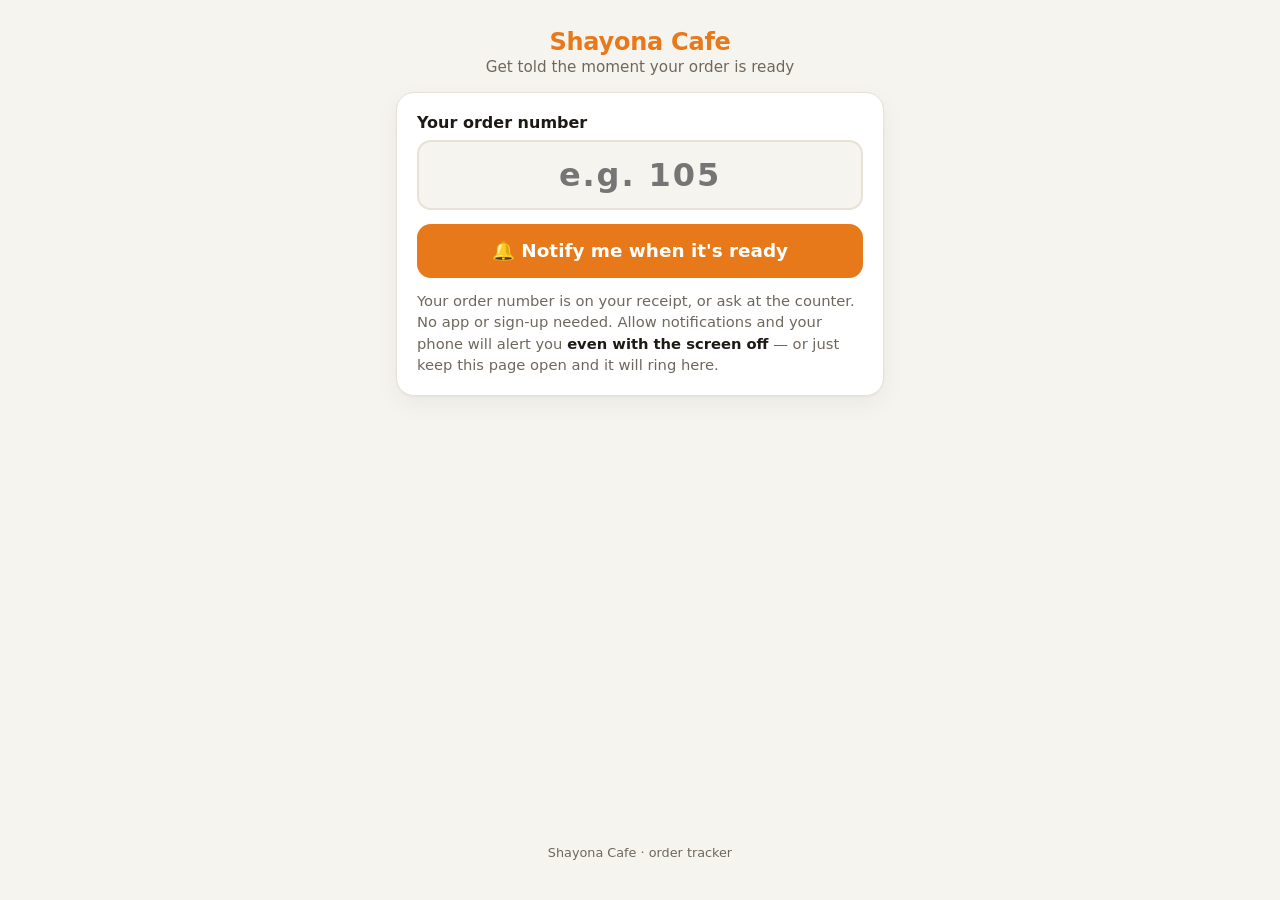
<file: kds/web/track.html>
<!doctype html>
<html lang="en">
<head>
<meta charset="utf-8">
<meta name="viewport" content="width=device-width,initial-scale=1,viewport-fit=cover">
<meta name="theme-color" content="#0f1720">
<title>Shayona Cafe · Track my order</title>
<link rel="manifest" href="/track.webmanifest">
<link rel="apple-touch-icon" href="/icons/track-192.png">
<meta name="apple-mobile-web-app-capable" content="yes">
<meta name="mobile-web-app-capable" content="yes">
<meta name="apple-mobile-web-app-title" content="Shayona">
<style>
  :root{--bg:#f6f4ef;--card:#ffffff;--text:#1d1a16;--muted:#6f675c;--line:#e7e1d6;--accent:#e8791a;--accent-ink:#ffffff;--ok:#15995c;--ok-bg:#e7f6ee;--warn:#c47a10;--warn-bg:#fdf3e1;color-scheme:light}
  @media (prefers-color-scheme:dark){:root{--bg:#0f1720;--card:#18222e;--text:#eef2f6;--muted:#9aa6b5;--line:#283545;--accent:#f0913a;--accent-ink:#1d1200;--ok:#3ccf8e;--ok-bg:#0f2a20;--warn:#f2a43a;--warn-bg:#2b2112;color-scheme:dark}}
  *{box-sizing:border-box}
  html,body{margin:0;background:var(--bg);color:var(--text);font-family:system-ui,-apple-system,"Segoe UI",Roboto,Arial,sans-serif;-webkit-tap-highlight-color:transparent}
  .wrap{max-width:520px;margin:0 auto;padding:22px 16px 40px;min-height:100dvh;display:flex;flex-direction:column;gap:16px}
  header{text-align:center;padding-top:6px}
  header .brand{font-weight:900;font-size:1.5em;letter-spacing:-.01em;color:var(--accent)}
  header .sub{color:var(--muted);font-size:.95em;margin-top:2px}
  .card{background:var(--card);border:1px solid var(--line);border-radius:18px;padding:20px;box-shadow:0 1px 2px rgba(0,0,0,.04),0 8px 24px rgba(0,0,0,.05)}
  label{display:block;font-weight:700;margin-bottom:8px}
  input{width:100%;font:inherit;font-size:2em;font-weight:900;text-align:center;letter-spacing:.06em;padding:14px;border-radius:14px;border:2px solid var(--line);background:var(--bg);color:var(--text)}
  input:focus{outline:none;border-color:var(--accent)}
  .btn{display:block;width:100%;font:inherit;font-size:1.15em;font-weight:800;border:0;border-radius:14px;padding:16px;margin-top:14px;background:var(--accent);color:var(--accent-ink);cursor:pointer}
  .btn.ghost{background:transparent;color:var(--muted);border:1px solid var(--line);font-size:.95em;padding:10px;font-weight:700}
  .hint{color:var(--muted);font-size:.92em;line-height:1.45;margin-top:12px}
  .hint b{color:var(--text)}
  .ono{text-align:center;font-size:.95em;color:var(--muted)}
  .ono b{display:block;font-size:3.6em;line-height:1;color:var(--text);letter-spacing:-.02em;margin-top:4px}
  .status{text-align:center;font-size:1.5em;font-weight:900;margin-top:14px}
  .status small{display:block;font-size:.6em;font-weight:600;color:var(--muted);margin-top:4px}
  .dots::after{content:'';animation:dots 1.5s steps(4) infinite}
  @keyframes dots{0%{content:''}25%{content:'.'}50%{content:'..'}75%{content:'...'}}
  .bar{height:12px;border-radius:999px;background:var(--line);overflow:hidden;margin-top:14px}
  .bar>i{display:block;height:100%;width:0;background:var(--ok);border-radius:999px;transition:width .6s ease}
  .items{list-style:none;margin:14px 0 0;padding:0;display:flex;flex-direction:column;gap:6px}
  .items li{display:flex;justify-content:space-between;gap:10px;padding:8px 2px;border-top:1px solid var(--line);font-weight:700}
  .items li span:last-child{color:var(--muted);font-weight:700;white-space:nowrap}
  .items li.done span:last-child{color:var(--ok)}
  .part{background:var(--warn-bg);border:2px solid var(--warn);color:var(--text);border-radius:14px;padding:12px 14px;margin-top:14px;font-weight:800;text-align:center}
  .keep{display:flex;gap:10px;align-items:flex-start;background:var(--ok-bg);border-radius:14px;padding:12px 14px;font-size:.92em;line-height:1.4}
  .keep b{display:block}
  .warnmsg{background:var(--warn-bg);border-radius:14px;padding:12px 14px;font-size:.92em;line-height:1.4}
  /* ready: full screen */
  .ready{position:fixed;inset:0;z-index:50;display:flex;flex-direction:column;align-items:center;justify-content:center;gap:12px;text-align:center;padding:24px;background:#15995c;color:#fff;animation:rflash 1s ease-in-out infinite}
  @keyframes rflash{0%,100%{background:#15995c}50%{background:#22c97a}}
  .ready .big{font-size:4.5em;font-weight:900;line-height:1}
  .ready .t{font-size:2.1em;font-weight:900}
  .ready .s{font-size:1.15em;opacity:.95}
  .ready .btn{background:#fff;color:#0d5c37;max-width:360px;font-size:1.3em}
  .push{display:flex;gap:10px;align-items:flex-start;background:var(--card);border:2px solid var(--accent);border-radius:14px;padding:12px 14px;font-size:.92em;line-height:1.4}
  .push.on{border-color:var(--ok);background:var(--ok-bg)}
  .push>div>b:first-child{display:block}
  .push .btn{margin-top:10px;padding:12px;font-size:1.05em}
  .push ol{margin:6px 0 0;padding-left:20px}
  .hidden{display:none!important}
  footer{margin-top:auto;text-align:center;color:var(--muted);font-size:.8em}
  /* printable sign */
  .poster{max-width:760px;margin:0 auto;padding:40px 24px;text-align:center;color:#1d1a16;background:#fff;min-height:100vh}
  .poster h1{font-size:2.6em;margin:0 0 6px;color:#e8791a}
  .poster h2{font-size:1.6em;margin:0 0 24px}
  .poster .qr{width:min(70vw,380px);margin:10px auto 18px;padding:14px;border:3px solid #1d1a16;border-radius:18px}
  .poster .qr svg{width:100%;height:auto;display:block}
  .poster ol{display:inline-block;text-align:left;font-size:1.3em;line-height:1.7;margin:0 0 18px}
  .poster .url{font-size:1.1em;color:#6f675c}
  @media print{.noprint{display:none!important} body,.poster{background:#fff}}
</style>
</head>
<body>
<div id="root"></div>
<script src="config.js?v=20261018e"></script>
<script src="js/vendor/supabase.js?v=20261018e"></script>
<script src="js/vendor/qrcode.js?v=20261018e"></script>
<script src="js/auto-update.js?v=20261018e"></script>
<script>
(function () {
  const root = document.getElementById('root');
  const q = new URLSearchParams(location.search);
  const esc = (s) => String(s ?? '').replace(/[&<>"]/g, (c) => ({ '&': '&amp;', '<': '&lt;', '>': '&gt;', '"': '&quot;' }[c]));
  const trackUrl = location.origin + '/track';
  const qrSvg = (text) => { const qr = qrcode(0, 'M'); qr.addData(text); qr.make(); return qr.createSvgTag({ cellSize: 8, margin: 2, scalable: true }); };

  // ---------------------------------------------------------------- printable counter sign
  if (q.get('poster')) {
    root.innerHTML = `<div class="poster">
      <h1>Shayona Cafe</h1><h2>Get a buzz on your phone when your order is ready</h2>
      <div class="qr">${qrSvg(trackUrl)}</div>
      <ol><li>Scan this code with your phone camera</li><li>Type your <b>order number</b></li><li>Tap <b>Turn on alerts</b> — your phone will <b>ring &amp; vibrate</b> when it's ready, even with the screen off</li></ol>
      <div class="url">No app or sign-up needed · ${esc(trackUrl.replace(/^https?:\/\//, ''))}</div>
      <p class="noprint" style="margin-top:28px"><button class="btn" style="max-width:280px;margin:0 auto" onclick="print()">🖨 Print this sign</button></p></div>`;
    return;
  }

  // ---------------------------------------------------------------- data: live (Supabase) or demo
  const cfg = window.KDS_CONFIG || {};
  const live = !!(String(cfg.supabaseUrl || '').trim() && String(cfg.supabaseAnonKey || '').trim() && window.supabase && !cfg.demo);
  const sb = live ? window.supabase.createClient(cfg.supabaseUrl, cfg.supabaseAnonKey, { auth: { persistSession: false, autoRefreshToken: false } }) : null;
  let demoStart = Date.now();
  async function fetchOrder(no) {
    if (sb) { const { data, error } = await sb.rpc('kds_track', { p_no: no }); if (error) throw error; return data; }
    // demo: an order that gets part-ready at 8s and fully ready at 16s
    const t = (Date.now() - demoStart) / 1000;
    const items = [{ name: 'PAV BHAJI', qty: 2, ready: t > 8 ? 2 : 0, collected: 0 }, { name: 'MANGO LASSI', qty: 1, ready: t > 16 ? 1 : 0, collected: 0 }];
    const ready = items.reduce((a, i) => a + i.ready, 0);
    return { found: true, order_no: no, status: t > 16 ? 'ready' : 'preparing', total: 3, collected: 0, collectable: ready, items, remind_min: 1 };
  }

  // ---------------------------------------------------------------- sound, vibration, screen on
  let actx = null, alarm = null, wake = null;
  const unlock = () => { try { actx = actx || new (window.AudioContext || window.webkitAudioContext)(); if (actx.state !== 'running') actx.resume(); } catch (_) {} };
  function tone(notes, gap = 0.22, vol = 1) {
    if (!actx) return;
    const m = actx.createGain(); m.gain.value = vol; m.connect(actx.destination);
    notes.forEach((f, i) => {
      const t = actx.currentTime + i * gap;
      [[f, 'sine', .9], [f * 2, 'triangle', .25]].forEach(([fr, ty, a]) => {
        const o = actx.createOscillator(), g = actx.createGain(); o.type = ty; o.frequency.value = fr; o.connect(g); g.connect(m);
        g.gain.setValueAtTime(.0001, t); g.gain.exponentialRampToValueAtTime(a, t + .015); g.gain.exponentialRampToValueAtTime(.0001, t + .5); o.start(t); o.stop(t + .55);
      });
    });
  }
  const buzz = (p) => { try { navigator.vibrate && navigator.vibrate(p); } catch (_) {} };
  async function keepAwake() { try { if ('wakeLock' in navigator && document.visibilityState === 'visible') wake = await navigator.wakeLock.request('screen'); } catch (_) {} }
  function notify(title, body) {
    try {
      const st0 = load(); if (live && st0 && pushOn(st0.no)) return;            // the push notification covers it
      if (!('Notification' in window) || Notification.permission !== 'granted') return;
      if (navigator.serviceWorker && navigator.serviceWorker.controller) return navigator.serviceWorker.ready.then((r) => r.showNotification(title, { body, vibrate: [400, 150, 400, 150, 800], tag: 'order', renotify: true, requireInteraction: true }));
      new Notification(title, { body, tag: 'order', requireInteraction: true });
    } catch (_) {}
  }
  function startAlarm() {
    stopAlarm(); const ring = () => { tone([1175, 1568, 2093], .2, 1); buzz([500, 150, 500, 150, 900]); };
    ring(); alarm = setInterval(ring, 2600);
  }
  function stopAlarm() { clearInterval(alarm); alarm = null; buzz(0); }

  // ---------------------------------------------------------------- Web Push: alerts with the screen off
  const isIOS = /iP(hone|ad|od)/.test(navigator.userAgent) || (navigator.platform === 'MacIntel' && navigator.maxTouchPoints > 1);
  const standalone = window.matchMedia('(display-mode: standalone)').matches || navigator.standalone === true;
  const pushCapable = 'serviceWorker' in navigator && 'PushManager' in window && 'Notification' in window && window.isSecureContext;
  const pushFn = live ? String(cfg.supabaseUrl).replace(/\/+$/, '') + '/functions/v1/push-notify' : null;
  const fnHeaders = live ? { apikey: cfg.supabaseAnonKey, Authorization: 'Bearer ' + cfg.supabaseAnonKey } : {};
  const pushKey = (no) => 'push:' + today() + ':' + no;
  const pushOn = (no) => { try { return localStorage.getItem(pushKey(no)) === '1'; } catch (_) { return false; } };
  let swReg = null, pushBusy = false, pushErr = '';
  let testUntil = 0, testText = '';                 // test alert: survives the page refreshing itself
  const testMsg = () => { const left = Math.ceil((testUntil - Date.now()) / 1000); return left > 0 ? `<b>Lock your phone now</b> — a test alert will arrive in ${left} second${left > 1 ? 's' : ''}.` : testText; };
  setInterval(() => { const el = document.getElementById('pushtest-msg'); if (el && testUntil) el.innerHTML = testMsg(); }, 500);
  async function sw() {
    if (!pushCapable) return null;
    if (!swReg) swReg = await navigator.serviceWorker.register('/push-sw.js', { scope: '/' });
    await navigator.serviceWorker.ready; return swReg;
  }
  const keyBytes = (k) => { const s = atob(k.replace(/-/g, '+').replace(/_/g, '/') + '==='.slice((k.length + 3) % 4)); return Uint8Array.from(s, (c) => c.charCodeAt(0)); };
  // switch alerts on for this order (asks permission if needed; call from a tap the first time)
  async function enablePush(no, fromTap) {
    if (!pushCapable || pushBusy) return false;
    if (Notification.permission === 'denied') { pushErr = 'denied'; return false; }
    if (Notification.permission === 'default') {
      if (!fromTap) return false;
      const p = await Notification.requestPermission();
      if (p !== 'granted') { pushErr = p === 'denied' ? 'denied' : ''; return false; }
    }
    pushBusy = true; pushErr = '';
    try {
      const reg = await sw();
      if (!live) { localStorage.setItem(pushKey(no), '1'); return true; }        // demo: pretend
      let sub = await reg.pushManager.getSubscription();
      if (!sub) {
        const r = await fetch(pushFn + '?key=1', { headers: fnHeaders }); if (!r.ok) throw new Error('setup');
        const { publicKey } = await r.json();
        sub = await reg.pushManager.subscribe({ userVisibleOnly: true, applicationServerKey: keyBytes(publicKey) });
      }
      const { data, error } = await sb.rpc('kds_push_subscribe', { p_no: no, p_sub: sub.toJSON() });
      if (error || !data || !data.ok) throw new Error((data && data.error) || (error && error.message) || 'failed');
      try { localStorage.setItem(pushKey(no), '1'); } catch (_) {}
      return true;
    } catch (e) { pushErr = /not found/.test(e.message) ? 'notyet' : 'failed'; return false; }
    finally { pushBusy = false; }
  }
  async function disablePush() {
    try { const reg = pushCapable && await navigator.serviceWorker.getRegistration('/'); const sub = reg && await reg.pushManager.getSubscription();
      if (sub && sb) await sb.rpc('kds_push_unsubscribe', { p_endpoint: sub.endpoint }); } catch (_) {}
  }
  // the box under the order: what the customer needs to do so their phone alerts them with the screen off
  function pushBox(no) {
    if (pushOn(no)) return `<div class="push on"><span style="font-size:1.4em">✅</span><div><b>Alerts are on — you can lock your phone</b>We'll send a notification with sound and vibration when your order is ready. Keep your volume up and your phone off silent / Do Not Disturb.<button class="btn ghost" id="pushtest" type="button" style="margin-top:10px">Send me a test alert</button><div id="pushtest-msg" class="hint" style="margin-top:6px">${testMsg()}</div></div></div>`;
    if (isIOS && !standalone) return `<div class="push"><span style="font-size:1.4em">📲</span><div><b>Want an alert even with your screen off?</b>On iPhone:<ol><li>Tap <b>Share</b> <span aria-hidden="true">⬆︎</span> at the bottom of Safari</li><li>Tap <b>Add to Home Screen</b>, then <b>Add</b></li><li>Open <b>Shayona</b> from your home screen and tap <b>Turn on alerts</b></li></ol><span style="color:var(--muted)">Or just keep this page open — it will ring here.</span></div></div>`;
    if (!pushCapable) return `<div class="keep"><span style="font-size:1.4em">📱</span><div><b>Keep this page open</b>Your screen will stay on. Turn your phone's volume up — it will ring and vibrate when your order is ready.</div></div>`;
    if (pushErr === 'denied' || Notification.permission === 'denied') return `<div class="keep"><span style="font-size:1.4em">🔕</span><div><b>Notifications are blocked for this site</b>Keep this page open and it will ring here — or allow notifications for this site in your phone's settings.</div></div>`;
    return `<div class="push"><span style="font-size:1.4em">🔔</span><div><b>Get an alert even with your screen off</b>Turn on alerts and you can lock your phone — we'll notify you when your order is ready.${pushErr === 'failed' ? '<br><span style="color:var(--warn)">Couldn\'t turn alerts on just now — try again, or keep this page open.</span>' : ''}<button class="btn" id="pushon" type="button">🔔 Turn on alerts</button></div></div>`;
  }

  // ---------------------------------------------------------------- state
  const today = () => new Date().toDateString();
  const save = (no) => { try { localStorage.setItem('track', JSON.stringify({ no, day: today(), ackAt: 0, seenPart: 0 })); } catch (_) {} };
  const load = () => { try { const v = JSON.parse(localStorage.getItem('track') || 'null'); return v && v.day === today() ? v : null; } catch (_) { return null; } };
  const patch = (o) => { const v = load(); if (v) { Object.assign(v, o); try { localStorage.setItem('track', JSON.stringify(v)); } catch (_) {} } };
  let timer = null, notFoundSince = null;

  // ---------------------------------------------------------------- screens
  function askScreen(msg) {
    clearTimeout(timer); stopAlarm();
    root.innerHTML = `<div class="wrap"><header><div class="brand">Shayona Cafe</div><div class="sub">Get told the moment your order is ready</div></header>
      <div class="card"><form id="f"><label for="no">Your order number</label>
        <input id="no" inputmode="numeric" autocomplete="off" placeholder="e.g. 105" maxlength="10" required value="${esc(q.get('o') || '')}">
        ${msg ? `<div class="warnmsg" style="margin-top:12px">${msg}</div>` : ''}
        <button class="btn" type="submit">🔔 Notify me when it's ready</button></form>
        <div class="hint">Your order number is on your receipt, or ask at the counter.<br>No app or sign-up needed. Allow notifications and your phone will alert you <b>even with the screen off</b> — or just keep this page open and it will ring here.</div></div>
      <footer>Shayona Cafe · order tracker</footer></div>`;
    const f = document.getElementById('f');
    f.onsubmit = (e) => {
      e.preventDefault(); const no = document.getElementById('no').value.trim().replace(/^#/, ''); if (!no) return;
      unlock(); tone([880, 1175], .15, .6);                          // confirms sound works (and unlocks it)
      if (pushCapable && Notification.permission === 'default' && (!isIOS || standalone)) { try { Notification.requestPermission().then(() => track()); } catch (_) {} }
      save(no); demoStart = Date.now(); notFoundSince = null; keepAwake(); track();
    };
  }

  function trackScreen(no, d) {
    const total = d.total || 0, done = d.collected || 0, can = d.collectable || 0;
    const readyUnits = (d.items || []).reduce((a, i) => a + Math.max(0, (i.ready || 0)), 0);
    const pct = total ? Math.round(readyUnits / total * 100) : 0;
    const status = d.status === 'ready' ? 'Ready!' : d.status === 'completed' ? 'Collected — enjoy! 🙏' : d.status === 'cancelled' ? 'This order was cancelled' : `Preparing<span class="dots"></span>`;
    const sub = d.status === 'ready' ? 'Please collect from the counter' : d.status === 'completed' ? '' : d.status === 'cancelled' ? 'Please speak to the counter' : 'We\'ll ring and vibrate your phone when it\'s ready';
    root.innerHTML = `<div class="wrap"><header><div class="brand">Shayona Cafe</div></header>
      <div class="card"><div class="ono">Order<b>#${esc(d.order_no || no)}</b></div>
        <div class="status">${status}<small>${sub}</small></div>
        ${d.status !== 'completed' && d.status !== 'cancelled' ? `<div class="bar"><i style="width:${pct}%"></i></div>` : ''}
        ${d.status !== 'ready' && d.status !== 'completed' && can > 0 ? `<div class="part">Part of your order is ready — you can collect ${can} item${can > 1 ? 's' : ''} now</div>` : ''}
        <ul class="items">${(d.items || []).map((i) => { const r = Math.min(i.qty, i.ready || 0), c = i.collected || 0;
          return `<li class="${r >= i.qty ? 'done' : ''}"><span>${i.qty}× ${esc(i.name)}</span><span>${c >= i.qty ? 'collected' : r >= i.qty ? '✓ ready' : r > 0 ? `${r} of ${i.qty} ready` : 'preparing'}</span></li>`; }).join('')}</ul></div>
      ${d.status !== 'completed' && d.status !== 'cancelled' ? pushBox(no) : ''}
      <button class="btn ghost" id="chg">Track a different order</button>
      <footer>Updates automatically</footer></div>
      <div class="ready hidden" id="rdy"><div class="big">🔔</div><div class="t" id="rdy-t">Your order #${esc(d.order_no || no)} is READY</div><div class="s" id="rdy-s">Please collect it from the counter</div><button class="btn" id="got">Got it 👍</button></div>`;
    document.getElementById('chg').onclick = () => { disablePush(); try { localStorage.removeItem('track'); localStorage.removeItem(pushKey(no)); } catch (_) {} askScreen(); };
    const pt = document.getElementById('pushtest');
    if (pt) { pt.disabled = Date.now() < testUntil + 5000; pt.onclick = async () => {
      pt.disabled = true; testUntil = Date.now() + 10000; testText = 'Sending…'; document.getElementById('pushtest-msg').innerHTML = testMsg();
      const fail = 'Couldn\'t send a test right now — please keep this page open instead.';
      try {
        if (!live) { setTimeout(async () => { testText = '✅ Test sent.'; (await sw()).showNotification('✅ Test alert — Shayona Cafe', { body: 'This is how we\'ll tell you your order is ready.', vibrate: [500, 150, 500] }); }, 10000); return; }
        const reg = await sw(), sub = await reg.pushManager.getSubscription();
        if (!sub) throw new Error('nosub');
        const r = await fetch(pushFn, { method: 'POST', headers: { ...fnHeaders, 'Content-Type': 'application/json' }, body: JSON.stringify({ test: sub.endpoint, delay: 10 }) });
        const j = await r.json().catch(() => ({}));
        testText = j.ok ? '✅ Test sent. Nothing arrived? Check notifications are allowed for your browser in your phone\'s settings, and that the phone isn\'t on silent or Do Not Disturb.' : fail;
        if (r.status === 404) { try { localStorage.removeItem(pushKey(no)); } catch (_) {} }
      } catch (_) { testText = fail; }
      testUntil = Math.min(testUntil, Date.now()); const el = document.getElementById('pushtest-msg'); if (el) el.innerHTML = testMsg();
    }; }
    const pb = document.getElementById('pushon');
    if (pb) pb.onclick = async () => { unlock(); pb.disabled = true; pb.textContent = 'Turning on…'; await enablePush(no, true); trackScreen(no, d); };
    document.getElementById('got').onclick = () => { stopAlarm(); patch({ ackAt: Date.now() }); document.getElementById('rdy').classList.add('hidden'); };
  }

  async function track() {
    clearTimeout(timer);
    const st = load(); if (!st) return askScreen();
    let d;
    try { d = await fetchOrder(st.no); }
    catch (e) { if (!root.querySelector('.ono')) root.innerHTML = `<div class="wrap"><div class="card"><div class="status">Connecting<span class="dots"></span><small>Check your phone has internet. We'll keep trying.</small></div></div></div>`; timer = setTimeout(track, 6000); return; }
    if (!d || !d.found) {
      notFoundSince = notFoundSince || Date.now();
      if (Date.now() - notFoundSince > 5 * 60e3) return askScreen(`We couldn't find order <b>#${esc(st.no)}</b> for today. Please check the number on your receipt.`);
      root.innerHTML = `<div class="wrap"><header><div class="brand">Shayona Cafe</div></header><div class="card"><div class="ono">Order<b>#${esc(st.no)}</b></div>
        <div class="status">Looking for your order<span class="dots"></span><small>It can take a moment to reach the kitchen. If the number is wrong, change it below.</small></div></div>
        <button class="btn ghost" id="chg">Change order number</button></div>`;
      document.getElementById('chg').onclick = () => { try { localStorage.removeItem('track'); } catch (_) {} askScreen(); };
      timer = setTimeout(track, 5000); return;
    }
    notFoundSince = null;
    try { if (q.get('o') !== st.no) history.replaceState(null, '', location.pathname + '?o=' + encodeURIComponent(st.no)); } catch (_) {}
    if (d.status !== 'completed' && d.status !== 'cancelled' && pushCapable && !pushOn(st.no) && Notification.permission === 'granted' && !pushBusy && pushErr !== 'failed') await enablePush(st.no, false);
    trackScreen(st.no, d);
    const can = d.collectable || 0;
    // ready: ring until "Got it"; if still not collected, ring again every few minutes
    const remindMs = Math.max(0, +(d.remind_min ?? 5)) * 60e3;
    const ringAgain = st.ackAt && remindMs && Date.now() - st.ackAt >= remindMs;
    if (d.status === 'ready' && (!st.ackAt || ringAgain)) {
      if (ringAgain) {
        document.getElementById('rdy-t').textContent = `Your order #${d.order_no} is still waiting`;
        document.getElementById('rdy-s').textContent = 'Please come and collect it from the counter';
      }
      document.getElementById('rdy').classList.remove('hidden'); if (!alarm) startAlarm();
      notify(ringAgain ? `Order #${d.order_no} is still waiting for you` : `Order #${d.order_no} is ready!`, 'Please collect it from the counter.');
    } else if (d.status !== 'ready' && d.status !== 'completed' && can > (st.seenPart || 0)) {
      patch({ seenPart: can }); tone([1175, 1568], .2, 1); buzz([400, 150, 400]);
      notify(`Part of order #${d.order_no} is ready`, `You can collect ${can} item${can > 1 ? 's' : ''} now.`);
    }
    if (d.status === 'completed' || d.status === 'cancelled') { stopAlarm(); return; }      // all done: stop checking
    timer = setTimeout(track, document.visibilityState !== 'visible' ? 20000 : (live && pushOn(st.no)) ? 12000 : 6000);   // alerts on: the push does the waking, so check less often
  }

  document.addEventListener('visibilitychange', () => { if (document.visibilityState === 'visible') { keepAwake(); if (load()) track(); } });
  ['pointerdown', 'keydown'].forEach((ev) => document.addEventListener(ev, unlock, { capture: true, passive: true }));
  window.addEventListener('online', () => { if (load()) track(); });
  if (pushCapable) { navigator.serviceWorker.addEventListener('message', (e) => { if (e.data && e.data.type === 'kds-push' && load()) track(); }); if (Notification.permission === 'granted') sw().catch(() => {}); }
  if (q.get('o') && (!load() || load().no !== q.get('o'))) save(q.get('o'));
  load() ? (keepAwake(), track()) : askScreen();
})();
</script>
</body>
</html>
</file>
<file: kds/web/styles.css>
/* ============ Shayona Cafe KDS ============ */
:root{
  --bg:#0f1115; --panel:#181b22; --card:#1f232c; --card2:#262b36; --line:#323846;
  --text:#f2f4f8; --muted:#9aa3b2; --faint:#6b7383;
  --accent:#f59e0b; --ok:#22c55e; --ok-bg:#12321f; --warn:#f59e0b; --warn-bg:#3a2a0a; --late:#ef4444; --late-bg:#3b1414;
  --online:#a855f7; --online-bg:#2e1747; --box:#f97316; --plate:#38bdf8; --info:#3b82f6;
  --radius:12px; --fs:1; --shadow:0 2px 10px rgba(0,0,0,.35);
  color-scheme: dark;
}
:root[data-theme="light"]{
  --bg:#eef0f4; --panel:#ffffff; --card:#ffffff; --card2:#f4f6f9; --line:#d8dce4;
  --text:#121418; --muted:#5b6474; --faint:#8a92a1;
  --ok-bg:#dcfce7; --warn-bg:#fef3c7; --late-bg:#fee2e2; --online-bg:#f3e8ff;
  --shadow:0 1px 4px rgba(0,0,0,.12); color-scheme: light;
}
*{box-sizing:border-box}
html,body{margin:0;height:100%;background:var(--bg);color:var(--text);
  font-family:system-ui,-apple-system,"Segoe UI",Roboto,Arial,sans-serif;font-size:calc(16px * var(--fs));
  -webkit-tap-highlight-color:transparent}
button{font:inherit;color:inherit;cursor:pointer;border:0;background:none}
input,select,textarea{font:inherit;color:var(--text);background:var(--card2);border:1px solid var(--line);border-radius:8px;padding:8px 10px}
a{color:inherit}
.hidden{display:none!important}
.muted{color:var(--muted)} .faint{color:var(--faint)}
.row{display:flex;gap:8px;align-items:center}
.grow{flex:1}
.btn{display:inline-flex;align-items:center;justify-content:center;gap:6px;padding:10px 16px;border-radius:10px;background:var(--card2);border:1px solid var(--line);font-weight:600;min-height:44px;white-space:nowrap}
.btn:hover{filter:brightness(1.12)}
.btn.primary{background:var(--accent);color:#111;border-color:transparent}
.btn.ok{background:var(--ok);color:#06210f;border-color:transparent}
.btn.danger{background:var(--late);color:#fff;border-color:transparent}
.btn.ghost{background:transparent}
.btn.sm{min-height:34px;padding:6px 10px;font-size:.88em}
.btn:disabled{opacity:.45;cursor:not-allowed}
.pill{display:inline-flex;align-items:center;gap:4px;padding:2px 8px;border-radius:999px;font-size:.78em;font-weight:700;letter-spacing:.02em;white-space:nowrap}

/* ---------- top bar ---------- */
.topbar{position:sticky;top:0;z-index:20;display:flex;align-items:center;gap:10px;padding:8px 12px;background:var(--panel);border-bottom:1px solid var(--line);min-height:58px;flex-wrap:wrap}
.topbar .title{font-weight:800;font-size:1.25em;display:flex;align-items:center;gap:10px}
.topbar .swatch{width:14px;height:14px;border-radius:4px}
.topbar .stat{font-size:.9em;color:var(--muted)}
.topbar .stat b{color:var(--text);font-size:1.15em}
.topbar .clock{font-variant-numeric:tabular-nums;font-weight:700;font-size:1.1em}
.conn{width:10px;height:10px;border-radius:50%;background:var(--ok);box-shadow:0 0 0 3px rgba(34,197,94,.2)}
.conn.off{background:var(--late);box-shadow:0 0 0 3px rgba(239,68,68,.25);animation:blink 1s infinite}
.iconbtn{min-width:44px;min-height:44px;border-radius:10px;display:inline-flex;align-items:center;justify-content:center;background:var(--card2);border:1px solid var(--line);font-size:1.05em;padding:0 10px;gap:6px;font-weight:600}
.iconbtn:hover{filter:brightness(1.15)}
.banner{padding:8px 14px;background:var(--late-bg);color:var(--text);border-bottom:1px solid var(--late);font-weight:600;display:flex;gap:10px;align-items:center;flex-wrap:wrap}
.banner.info{background:var(--card2);border-color:var(--line)}

/* ---------- board area ---------- */
.board{padding:12px;display:grid;gap:12px;align-items:start}
.board.tickets{grid-template-columns:repeat(auto-fill,minmax(var(--cardw,300px),1fr))}
.board.size-s{--cardw:240px} .board.size-m{--cardw:300px} .board.size-l{--cardw:380px}
.board.rail{display:flex;overflow-x:auto;align-items:stretch;height:calc(100vh - 60px);padding-bottom:20px}
.board.rail .ticket{flex:0 0 var(--cardw,300px);max-height:100%;overflow:auto}
.board.list{grid-template-columns:1fr;gap:6px}
.empty{grid-column:1/-1;text-align:center;padding:80px 20px;color:var(--faint);font-size:1.3em}
.empty .big{font-size:3em;margin-bottom:10px}
.with-side{display:grid;grid-template-columns:1fr 280px;align-items:start}
.sidebar{position:sticky;top:58px;max-height:calc(100vh - 58px);overflow:auto;border-left:1px solid var(--line);background:var(--panel);padding:10px}
.sidebar h4{margin:4px 0 8px;font-size:.85em;text-transform:uppercase;letter-spacing:.06em;color:var(--muted)}
.allday{display:flex;justify-content:space-between;padding:7px 8px;border-radius:8px;background:var(--card);margin-bottom:5px;font-weight:600}
.allday b{font-size:1.2em;color:var(--accent)}

/* ---------- ticket ---------- */
.ticket{background:var(--card);border-radius:var(--radius);box-shadow:var(--shadow);border:2px solid var(--line);display:flex;flex-direction:column;overflow:hidden;position:relative}
.ticket.new-flash{animation:newflash 1.2s ease 3}
.ticket.st-warn{border-color:var(--warn)}
.ticket.st-late{border-color:var(--late);animation:latepulse 1.6s infinite}
.ticket.all-ready{border-color:var(--ok)}
.ticket.cancelled{border-color:var(--late);opacity:.85}
.ticket.cancelled .t-items{text-decoration:line-through;opacity:.6}
.t-head{display:flex;align-items:center;gap:8px;padding:8px 10px;background:var(--card2);border-bottom:1px solid var(--line)}
.t-head .ono{font-size:1.6em;font-weight:900;letter-spacing:-.01em;line-height:1}
.t-head .who{font-size:.85em;color:var(--muted);overflow:hidden;text-overflow:ellipsis;white-space:nowrap;max-width:9em}
.timer{margin-left:auto;font-variant-numeric:tabular-nums;font-weight:800;padding:4px 9px;border-radius:8px;background:var(--ok-bg);color:var(--ok);font-size:1.05em}
.timer.warn{background:var(--warn-bg);color:var(--warn)}
.timer.late{background:var(--late-bg);color:var(--late)}
.t-sub{display:flex;flex-wrap:wrap;gap:5px;padding:6px 10px 0}
.badge-online{background:var(--online);color:#fff}
.badge-walkin{background:var(--card2);color:var(--muted);border:1px solid var(--line)}
.badge-pickup{background:var(--info);color:#fff}
.badge-cancel{background:var(--late);color:#fff}
.badge-forced{background:var(--card2);color:var(--warn);border:1px solid var(--warn)}
.ticket.online{box-shadow:inset 6px 0 0 var(--online), var(--shadow)}
.t-note{margin:6px 10px 0;padding:6px 8px;border-radius:8px;background:var(--warn-bg);color:var(--text);font-size:.9em;font-weight:600}
.t-items{list-style:none;margin:0;padding:6px 6px;display:flex;flex-direction:column;gap:4px}
.item{display:grid;grid-template-columns:auto 1fr auto;gap:8px;align-items:start;padding:8px;border-radius:9px;background:var(--card2);border:1px solid transparent;user-select:none}
.item.tap{cursor:pointer}
.item.tap:hover{border-color:var(--line);filter:brightness(1.08)}
.item.tap:active{transform:scale(.99)}
.item.done{opacity:.4}
.item.done .iname{text-decoration:line-through}
.item.waiting{opacity:.55;background:transparent;border:1px dashed var(--line)}
.item.ready{border-color:var(--ok);background:var(--ok-bg)}
.item.unrouted{border-color:var(--late)}
.qty{min-width:2.2em;height:2.2em;border-radius:8px;background:var(--bg);display:flex;align-items:center;justify-content:center;font-weight:900;font-size:1.15em}
.qty.qtap{position:relative;cursor:pointer;border:2px dashed var(--accent,#f59e0b);flex-direction:column;line-height:1;min-width:2.6em;height:2.6em}
.qty.qtap em{font-style:normal;font-size:.5em;font-weight:800;color:var(--accent,#f59e0b);margin-top:2px}
.qty.qtap:active{transform:scale(.92)}
.qty small{font-size:.6em;color:var(--muted);font-weight:700;margin-left:1px}
.iname{font-weight:700;line-height:1.2;word-break:break-word}
.ivar{font-weight:600;color:var(--muted)}
.mods{display:flex;flex-wrap:wrap;gap:4px;margin-top:4px}
.mod{font-size:.78em;padding:1px 7px;border-radius:6px;background:var(--bg);color:var(--muted);font-weight:600}
.mod.hot{background:var(--late-bg);color:var(--late)}
.mod.jain{background:var(--ok-bg);color:var(--ok)}
.inote{font-size:.85em;color:var(--warn);font-weight:600;margin-top:3px}
.istatus{font-size:.75em;color:var(--muted);margin-top:3px;font-weight:600}
.iright{display:flex;flex-direction:column;align-items:flex-end;gap:5px}
.pack{font-weight:900;font-size:.8em;padding:3px 8px;border-radius:6px;letter-spacing:.04em}
.pack.BOX{background:var(--box);color:#1a0c00}
.pack.PLATE{background:var(--plate);color:#001a26}
.dots{display:flex;gap:3px}
.dot{width:9px;height:9px;border-radius:50%;background:var(--line)}
.dot.on{background:var(--ok)}
.allbtn{font-size:.75em;font-weight:800;padding:4px 8px;border-radius:6px;background:var(--bg);border:1px solid var(--line)}
.t-foot{margin-top:auto;display:flex;gap:6px;padding:8px;border-top:1px solid var(--line)}
.t-foot .btn{flex:1}
.t-other{padding:0 12px 6px;font-size:.78em;color:var(--faint)}
.menu-btn{min-width:44px}

/* list layout */
.lrow{display:grid;grid-template-columns:120px 1fr auto;gap:10px;align-items:center;background:var(--card);border:2px solid var(--line);border-radius:10px;padding:6px 8px}
.lrow.st-warn{border-color:var(--warn)} .lrow.st-late{border-color:var(--late)} .lrow.online{box-shadow:inset 6px 0 0 var(--online)}
.lrow .lhead{display:flex;flex-direction:column;gap:3px}
.lrow .lhead .ono{font-size:1.5em;font-weight:900}
.lrow .litems{display:flex;flex-wrap:wrap;gap:6px}
.lrow .item{padding:6px 8px}

/* summary (all-day) layout */
.sgroup{background:var(--card);border-radius:var(--radius);border:1px solid var(--line);overflow:hidden}
.sgroup .shead{display:flex;align-items:center;gap:10px;padding:10px 12px;background:var(--card2)}
.sgroup .shead .n{font-size:1.8em;font-weight:900;color:var(--accent);min-width:1.6em;text-align:center}
.sgroup .shead .nm{font-weight:800;font-size:1.1em;flex:1}
.chips{display:flex;flex-wrap:wrap;gap:6px;padding:10px}
.chip{display:flex;flex-direction:column;align-items:flex-start;gap:2px;padding:8px 10px;border-radius:9px;background:var(--card2);border:2px solid var(--line);min-width:96px;cursor:pointer;text-align:left}
.chip:hover{filter:brightness(1.12)}
.chip .c1{font-weight:900;font-size:1.05em}
.chip .c2{font-size:.78em;color:var(--muted);font-weight:600}
.chip.warn{border-color:var(--warn)} .chip.late{border-color:var(--late)} .chip.online{border-left:6px solid var(--online)}

/* front columns */
.cols{display:grid;grid-template-columns:repeat(3,minmax(0,1fr));gap:12px;padding:12px;align-items:start}
.col{background:var(--panel);border-radius:var(--radius);border:1px solid var(--line);min-height:60vh}
.col h3{margin:0;padding:10px 12px;font-size:1em;display:flex;justify-content:space-between;align-items:center;border-bottom:1px solid var(--line);position:sticky;top:58px;background:var(--panel);z-index:2;border-radius:var(--radius) var(--radius) 0 0}
.col .stack{padding:10px;display:flex;flex-direction:column;gap:10px}
.col.ready h3{color:var(--ok)}

/* customer board */
.pboard{display:grid;grid-template-columns:1fr 1fr;height:100vh}
.pboard section{padding:3vh 3vw;display:flex;flex-direction:column}
.pboard section+section{border-left:4px solid var(--line)}
.pboard h2{font-size:5vh;margin:0 0 3vh;text-transform:uppercase;letter-spacing:.05em}
.pboard .nums{display:flex;flex-wrap:wrap;gap:2vh;align-content:flex-start}
.pboard .num{font-size:9vh;font-weight:900;padding:1vh 3vh;border-radius:2vh;background:var(--card);min-width:16vh;text-align:center}
.pboard .ready .num{background:var(--ok);color:#06210f}
.pboard .ready .num.fresh{animation:newflash 1s infinite}
.pboard .prep h2{color:var(--muted)} .pboard .ready h2{color:var(--ok)}

/* ---------- drawers / modals / toasts ---------- */
.scrim{position:fixed;inset:0;background:rgba(0,0,0,.55);z-index:50;display:flex;justify-content:flex-end}
.drawer{width:min(440px,100vw);height:100%;background:var(--panel);border-left:1px solid var(--line);display:flex;flex-direction:column}
.drawer header{display:flex;align-items:center;gap:8px;padding:12px 14px;border-bottom:1px solid var(--line)}
.drawer header h3{margin:0;flex:1}
.drawer .body{padding:12px 14px;overflow:auto;flex:1}
.modal-wrap{position:fixed;inset:0;background:rgba(0,0,0,.6);z-index:60;display:flex;align-items:center;justify-content:center;padding:16px}
.modal{background:var(--panel);border-radius:14px;border:1px solid var(--line);width:min(480px,100%);padding:18px;box-shadow:var(--shadow)}
.modal h3{margin:0 0 8px}
.modal .actions{display:flex;gap:8px;justify-content:flex-end;margin-top:14px;flex-wrap:wrap}
.field{display:flex;flex-direction:column;gap:5px;margin-bottom:12px}
.field label{font-size:.85em;color:var(--muted);font-weight:600}
.seg{display:flex;flex-wrap:wrap;gap:6px}
.seg button{padding:8px 12px;border-radius:9px;background:var(--card2);border:1px solid var(--line);font-weight:600;min-height:40px}
.seg button.on{background:var(--accent);color:#111;border-color:transparent}
.toasts{position:fixed;bottom:16px;left:50%;transform:translateX(-50%);z-index:70;display:flex;flex-direction:column;gap:8px;align-items:center;width:min(560px,calc(100vw - 32px))}
.toast{background:#2a2f3b;color:#fff;border-radius:10px;padding:10px 12px 10px 16px;display:flex;align-items:center;gap:12px;box-shadow:0 6px 20px rgba(0,0,0,.4);width:100%;font-weight:600}
.toast.err{background:#7f1d1d}
.toast .btn{min-height:36px;background:#fff;color:#111}
.evt{display:flex;align-items:center;gap:10px;padding:10px;border-radius:10px;background:var(--card);margin-bottom:6px}
.evt .grow div:first-child{font-weight:700}

/* start overlay */
.start{position:fixed;inset:0;z-index:80;background:rgba(10,12,16,.92);display:flex;align-items:center;justify-content:center;flex-direction:column;gap:16px;text-align:center;padding:20px}
.start h2{margin:0;font-size:2em}

/* ---------- pages (home/admin/reports/availability) ---------- */
.page{max-width:1200px;margin:0 auto;padding:16px}
.page h1{margin:6px 0 4px}
.page h2{margin:22px 0 10px;font-size:1.15em}
.tiles{display:grid;grid-template-columns:repeat(auto-fill,minmax(230px,1fr));gap:12px;margin-top:14px}
.tile{display:flex;flex-direction:column;gap:6px;padding:16px;border-radius:14px;background:var(--card);border:1px solid var(--line);text-decoration:none;min-height:110px;border-top:6px solid var(--c,var(--line))}
.tile:hover{filter:brightness(1.1)}
.tile b{font-size:1.15em}
.tile span{color:var(--muted);font-size:.9em}
.tabs{display:flex;gap:6px;flex-wrap:wrap;margin:12px 0;border-bottom:1px solid var(--line);padding-bottom:8px}
.tabs button{padding:9px 14px;border-radius:9px;font-weight:700;color:var(--muted)}
.tabs button.on{background:var(--card2);color:var(--text)}
.card{background:var(--card);border:1px solid var(--line);border-radius:12px;padding:14px}
table.t{width:100%;border-collapse:collapse;font-size:.92em}
table.t th,table.t td{text-align:left;padding:8px 10px;border-bottom:1px solid var(--line);vertical-align:middle}
table.t th{color:var(--muted);font-weight:700;font-size:.85em;text-transform:uppercase;letter-spacing:.04em;position:sticky;top:0;background:var(--card)}
table.t td.n,table.t th.n{text-align:right;font-variant-numeric:tabular-nums}
table.t tr:hover td{background:var(--card2)}
.tablewrap{overflow:auto;max-height:65vh;border:1px solid var(--line);border-radius:12px;background:var(--card)}
.kpis{display:grid;grid-template-columns:repeat(auto-fill,minmax(170px,1fr));gap:10px}
.kpi{background:var(--card);border:1px solid var(--line);border-radius:12px;padding:12px 14px}
.kpi .v{font-size:1.7em;font-weight:900;margin-top:2px;font-variant-numeric:tabular-nums}
.kpi .l{font-size:.82em;color:var(--muted);font-weight:600}
.bar{height:10px;border-radius:5px;background:var(--accent);min-width:2px}
.avail-grid{display:grid;grid-template-columns:repeat(auto-fill,minmax(260px,1fr));gap:8px}
.avail{display:flex;align-items:center;gap:10px;padding:10px 12px;border-radius:10px;background:var(--card);border:1px solid var(--line)}
.avail.off{border-color:var(--late);background:var(--late-bg)}
.avail .nm{flex:1;font-weight:700;font-size:.92em}
.switch{width:52px;height:30px;border-radius:15px;background:var(--line);position:relative;flex:0 0 auto;transition:.15s}
.switch::after{content:"";position:absolute;top:3px;left:3px;width:24px;height:24px;border-radius:50%;background:#fff;transition:.15s}
.switch.on{background:var(--ok)} .switch.on::after{left:25px}
.switch.busy{opacity:.5}
.login{max-width:380px;margin:12vh auto;padding:24px}
.demo-flag{position:fixed;right:10px;bottom:10px;z-index:30;background:var(--online);color:#fff;font-weight:800;font-size:.75em;padding:5px 10px;border-radius:8px;opacity:.9}

@keyframes blink{50%{opacity:.3}}
@keyframes newflash{0%,100%{box-shadow:var(--shadow)}50%{box-shadow:0 0 0 4px var(--accent)}}
@keyframes latepulse{0%,100%{box-shadow:var(--shadow)}50%{box-shadow:0 0 0 4px rgba(239,68,68,.45)}}

@media (max-width:760px){
  .cols{grid-template-columns:1fr}
  .with-side{grid-template-columns:1fr}
  .sidebar{display:none}
  .lrow{grid-template-columns:1fr}
  .topbar .stat{display:none}
}

/* ---------- Make line (window) ---------- */
.board.makeline{display:grid;grid-template-columns:repeat(auto-fill,minmax(420px,1fr));gap:12px;align-items:start}
.mgroup{background:var(--card);border:1px solid var(--line);border-radius:var(--radius);overflow:hidden}
.mhead{display:flex;align-items:center;gap:10px;padding:10px 12px;background:var(--card2);border-bottom:1px solid var(--line)}
.mhead .n{font-size:1.8em;font-weight:900;color:var(--ok);min-width:1.4em;text-align:center}
.mhead .nm{flex:1;font-weight:800;font-size:1.15em}
.mrows{display:flex;flex-direction:column;gap:5px;padding:8px}
.mrow{display:grid;grid-template-columns:auto 1fr auto;gap:10px;align-items:center;text-align:left;width:100%;padding:10px 10px;border-radius:10px;background:var(--card2);border:2px solid var(--line);min-height:56px}
.mrow:hover{filter:brightness(1.1)} .mrow:active{transform:scale(.99)}
.mrow.online{border-left:7px solid var(--online)}
.mrow.warn{border-color:var(--warn)} .mrow.late{border-color:var(--late)}
.mono{font-size:1.5em;font-weight:900;line-height:1;display:flex;flex-direction:column;min-width:3.2em}
.mono small{font-size:.5em;color:var(--muted);font-weight:700;margin-top:3px}
.mqty{font-size:1.6em;font-weight:900;min-width:2.2em}
.mbody{display:flex;flex-wrap:wrap;align-items:center;gap:6px;min-width:0}
.mdet{display:flex;flex-wrap:wrap;gap:5px;align-items:center}
.mdet .mod{font-size:.95em;padding:3px 9px}
.mords{display:flex;flex-wrap:wrap;gap:4px;width:100%}
.lastflag{font-size:.82em}
.mcoming{grid-column:1/-1;padding:6px 4px;font-weight:600}
.pboard.three{grid-template-columns:1fr 1fr 1fr}
.pboard .part h2{color:var(--warn);margin-bottom:.5vh}
.pboard .part .sub{color:var(--muted);font-size:2.4vh;margin-bottom:2.5vh}
.pboard .part .num{background:var(--warn-bg);border:3px solid var(--warn);display:flex;flex-direction:column;align-items:center;line-height:1}
.pboard .num small{font-size:2.6vh;font-weight:700;margin-top:.6vh;color:var(--muted)}
.pboard.three .num{font-size:7.5vh;min-width:13vh}
@media (max-width:760px){.board.makeline{grid-template-columns:1fr}.pboard.three{grid-template-columns:1fr}}

/* ---------- Menu & TV screens ---------- */
.mm-list{display:flex;flex-direction:column;gap:6px}
.mm-row{display:grid;grid-template-columns:auto minmax(0,1fr) auto;gap:12px;align-items:center;padding:8px 12px;border-radius:10px;background:var(--card);border:1px solid var(--line)}
.mm-row.off{border-color:var(--late);background:var(--late-bg)}
.mm-name{min-width:0;display:flex;flex-wrap:wrap;gap:6px;align-items:baseline}
.mm-addon{width:100%;color:var(--box);font-size:.85em;font-weight:600}
.mm-tools{display:flex;gap:5px;align-items:center;flex-wrap:wrap;justify-content:flex-end}
.tbtn{min-width:40px;height:36px;padding:0 9px;border-radius:8px;background:var(--card2);border:1px solid var(--line);font-weight:800;font-size:.85em;display:inline-flex;align-items:center;justify-content:center;color:var(--muted)}
.tbtn.on{color:#111;background:var(--accent);border-color:transparent}
.tbtn.on.jain{background:var(--ok)} .tbtn.on.new{background:var(--late);color:#fff} .tbtn.auto{color:var(--warn);border-style:dashed}
.tbtn.ghostbtn{opacity:.5}
.mm-tools select{height:36px;padding:0 8px;max-width:170px}
.mm-grid{display:grid;grid-template-columns:repeat(auto-fill,minmax(420px,1fr));gap:12px}
.media-grid{display:grid;grid-template-columns:repeat(auto-fill,minmax(200px,1fr));gap:10px}
.media-card{background:var(--card);border:1px solid var(--line);border-radius:10px;padding:8px;display:flex;flex-direction:column;gap:6px}
.media-card img,.media-card video{width:100%;aspect-ratio:16/10;object-fit:cover;border-radius:6px;background:var(--bg)}
@media (max-width:760px){.mm-row{grid-template-columns:auto 1fr}.mm-tools{grid-column:1/-1;justify-content:flex-start}.mm-grid{grid-template-columns:1fr}}
.pboard.three .num{display:flex;flex-direction:column;align-items:center;line-height:1}

/* ---------- "Shayona" warm theme (same look as the old Menu Manager) ---------- */
:root[data-theme="warm"]{
  --bg:#faf6f1; --panel:#ffffff; --card:#ffffff; --card2:#fbf7f2; --line:#ece4dc;
  --text:#231a15; --muted:#8a7d73; --faint:#b3a79c;
  --accent:#E8791A; --ok:#1f9d5b; --ok-bg:#e6f7ec; --warn:#d98a1a; --warn-bg:#fff2dd; --late:#c0392b; --late-bg:#fdeceb;
  --online:#7A1F1F; --online-bg:#f6e9e9; --info:#2f74d0;
  --shadow:0 1px 3px rgba(60,40,20,.08),0 6px 20px rgba(60,40,20,.06);
  color-scheme: light;
}
:root[data-theme="warm"] body{font-family:"Segoe UI",system-ui,-apple-system,Roboto,Arial,sans-serif}
:root[data-theme="warm"] .topbar{background:linear-gradient(120deg,#E8791A,#C25E0C);color:#fff;border-bottom:0;box-shadow:0 2px 12px rgba(120,60,0,.25)}
:root[data-theme="warm"] .topbar .iconbtn{background:rgba(0,0,0,.18);border-color:transparent;color:#fff;text-decoration:none}
:root[data-theme="warm"] .topbar .iconbtn:hover{background:rgba(0,0,0,.3)}
:root[data-theme="warm"] .topbar .conn{box-shadow:0 0 0 3px rgba(255,255,255,.35)}
:root[data-theme="warm"] .tabs button.on{background:#fff;color:#C25E0C;box-shadow:var(--shadow)}
:root[data-theme="warm"] #mlist h2{color:#7A1F1F;text-transform:uppercase;letter-spacing:.8px;font-size:.85em;font-weight:800;border-bottom:2px solid var(--line);padding-bottom:6px}
:root[data-theme="warm"] .mm-row{box-shadow:var(--shadow);border-radius:11px}
:root[data-theme="warm"] .mm-row.off{background:#fff;border-color:var(--line);opacity:.8}
:root[data-theme="warm"] .tbtn{background:#fff;color:var(--muted)}
:root[data-theme="warm"] .tbtn:hover{border-color:var(--accent)}
:root[data-theme="warm"] .tbtn.on{background:#eef7f1;border-color:var(--ok);color:var(--ok)}
:root[data-theme="warm"] .tbtn.on.jain{background:#fdeceb;border-color:var(--late);color:var(--late)}
:root[data-theme="warm"] .tbtn.on.new{background:#e6f7ec;border-color:var(--ok);color:#0b6b34}
:root[data-theme="warm"] .tbtn.on.wait{background:#fff2dd;border-color:#d98a1a;color:#a5590a}
:root[data-theme="warm"] .btn{background:#fff;border-color:var(--line)}
:root[data-theme="warm"] .btn:hover{border-color:var(--accent);color:#C25E0C;filter:none}
:root[data-theme="warm"] .btn.primary{background:#E8791A;color:#fff;border-color:#E8791A}
:root[data-theme="warm"] .btn.ok{background:var(--ok);color:#fff}
:root[data-theme="warm"] input,:root[data-theme="warm"] select,:root[data-theme="warm"] textarea{background:#fff;border-color:var(--line)}
:root[data-theme="warm"] .card{box-shadow:var(--shadow)}
:root[data-theme="warm"] .mm-addon{color:#C25E0C}
:root[data-theme="warm"] #mlist h2 .btn{text-transform:none;letter-spacing:0;font-size:13px;color:var(--text);font-weight:600}
.mrow.waiting{opacity:.55;border-style:dashed;background:transparent}
.mrow.waiting:hover{opacity:.8}
.pack{white-space:nowrap}

/* sold-out item tiles: light orange instead of maroon (easier on the eyes in dark mode) */
:root:not([data-theme="warm"]) .mm-row.off,
:root:not([data-theme="warm"]) .avail.off{background:#fde3c0;border-color:#f59e0b;color:#2a1a0a}
:root:not([data-theme="warm"]) .mm-row.off .muted,
:root:not([data-theme="warm"]) .avail.off .muted{color:#7a5230}
:root:not([data-theme="warm"]) .mm-row.off .mm-addon{color:#9a4a00}
:root:not([data-theme="warm"]) .mm-row.off .tbtn{background:#fff6ea;border-color:#e9c79a;color:#7a5230}
:root:not([data-theme="warm"]) .mm-row.off .tbtn.on{color:#111}
:root:not([data-theme="warm"]) .mm-row.off .switch,
:root:not([data-theme="warm"]) .avail.off .switch{background:#d9b88f}
:root:not([data-theme="warm"]) .mm-row.off select{background:#fff6ea;color:#2a1a0a;border-color:#e9c79a}

/* stronger order-type badges */
.pill.big{font-size:.9em;padding:4px 11px;letter-spacing:.04em;font-weight:900}
.badge-walk{background:#14b8a6;color:#042f2c}
.badge-ta{background:#fb923c;color:#1a0c00;box-shadow:0 0 0 2px rgba(251,146,60,.35)}
.badge-di{background:#38bdf8;color:#001a26}
.pack{font-size:.9em;padding:4px 10px}
.pack.BOX{background:#fb923c;color:#1a0c00;box-shadow:0 0 0 2px rgba(251,146,60,.35)}
/* live-update banner */
.livebar{position:fixed;left:50%;transform:translateX(-50%);bottom:16px;z-index:90;display:flex;align-items:center;gap:12px;background:var(--panel);color:var(--text);border:1px solid var(--accent);box-shadow:var(--shadow);padding:10px 14px;border-radius:12px;font-weight:700;max-width:calc(100vw - 32px)}
.livebar.soundbar{top:70px;bottom:auto;border-color:var(--info);font-weight:600;font-size:.9em;pointer-events:none;opacity:.95}
.mrow{grid-template-columns:auto auto 1fr auto}
.qty.mq{font-size:1.2em}
.qty.qtap.cq{display:inline-flex;min-width:2.4em;height:2.2em;font-size:.95em;vertical-align:middle;margin-left:4px;background:var(--bg)}
/* customer board: Preparing | Now serving (orange = part ready, green = all ready) */
.pboard.two{grid-template-columns:1fr 1.25fr}
.pboard .serving h2{color:var(--ok)}
.pboard .serving .nums{flex:1}
.pboard.two .num{display:flex;flex-direction:column;align-items:center;justify-content:center;line-height:1}
.pboard .num.part{background:var(--warn-bg);border:4px solid var(--warn);color:var(--text)}
.pboard .num.part small{color:var(--warn);font-size:2.8vh;font-weight:800;margin-top:.8vh}
.pboard .num.all{background:var(--ok);color:#06210f;border:4px solid var(--ok)}
.pboard .num.all.fresh{animation:newflash 1s infinite}
.pb-key{display:flex;align-items:center;gap:1.2vh;color:var(--muted);font-size:2.2vh;margin-top:2vh}
.k{display:inline-block;width:1.1em;height:1.1em;border-radius:4px;vertical-align:middle;margin-left:.6em}
.k.part{background:var(--warn-bg);border:2px solid var(--warn)} .k.all{background:var(--ok)}
/* front counter: two columns, colour-coded tickets */
.cols.two{grid-template-columns:minmax(0,1fr) minmax(0,1.2fr)}
.col.ready .stack{display:grid;grid-template-columns:repeat(auto-fill,minmax(260px,1fr));align-items:start}
.colkey{font-size:.72em;font-weight:600;color:var(--muted)}
.ticket.part-ready{border-color:var(--warn);box-shadow:0 0 0 2px var(--warn) inset, var(--shadow)}
.ticket.part-ready .t-head{background:var(--warn-bg)}
.front-all .ticket.all-ready .t-head,.col.ready .ticket.all-ready .t-head{background:var(--ok-bg)}
.col.ready .ticket.all-ready{box-shadow:0 0 0 2px var(--ok) inset, var(--shadow)}
@media (max-width:760px){.cols.two{grid-template-columns:1fr}.pboard.two{grid-template-columns:1fr}}
/* ===================== report charts ===================== */
:root{--s1:#3987e5;--s2:#d95926;--s3:#199e70;--seq-1:#104281;--seq-2:#184f95;--seq-3:#256abf;--seq-4:#3987e5;--seq-5:#6da7ec;--seq-6:#b7d3f6;--up:#22c55e;--down:#ef4444}
:root[data-theme="light"]{--s1:#2a78d6;--s2:#eb6834;--s3:#1baf7a;--seq-1:#cde2fb;--seq-2:#9ec5f4;--seq-3:#6da7ec;--seq-4:#3987e5;--seq-5:#256abf;--seq-6:#184f95;--up:#15803d;--down:#b91c1c}
.vz-grid2{display:grid;grid-template-columns:repeat(auto-fit,minmax(min(100%,520px),1fr));gap:12px;margin-top:12px}
.vz-card{background:var(--card);border:1px solid var(--line);border-radius:12px;padding:12px 14px;min-width:0}
.vz-card.wide{grid-column:1/-1}
.vz-title{font-weight:800;margin-bottom:4px;display:flex;gap:8px;align-items:baseline;flex-wrap:wrap}
.vz-sub{font-weight:500;color:var(--muted);font-size:.85em}
.vz-legend{display:flex;gap:14px;flex-wrap:wrap;font-size:.82em;color:var(--muted);margin:2px 0 6px}
.vz-legend i,.vz-tip i{display:inline-block;width:10px;height:10px;border-radius:3px;margin-right:5px;vertical-align:-1px}
.vz{width:100%;height:auto;display:block;overflow:visible}
.vz-grid{stroke:var(--line);stroke-width:1;opacity:.6}
.vz-ax{fill:var(--muted);font-size:11px;font-variant-numeric:tabular-nums}
.vz-note{fill:var(--muted);font-size:11px;font-weight:700}.vz-note.up{fill:var(--up)}.vz-note.down{fill:var(--down)}
.vz-guide{stroke:var(--muted);stroke-width:1;opacity:0}.vz-col:hover .vz-guide{opacity:.7}
.vz-hit:hover{fill:var(--text);fill-opacity:.05}
.vz-tip{position:fixed;z-index:200;display:none;pointer-events:none;background:var(--panel);color:var(--text);border:1px solid var(--line);box-shadow:var(--shadow);border-radius:8px;padding:8px 10px;font-size:.82em;min-width:150px}
.vz-tip div{display:flex;align-items:center;gap:4px;margin-top:3px}.vz-tip span{margin-left:auto;padding-left:12px;font-weight:700;font-variant-numeric:tabular-nums}
.vz-tipnote{color:var(--muted)}
.vz-hlist{display:flex;flex-direction:column;gap:6px;margin-top:4px}
.vz-hrow{display:grid;grid-template-columns:minmax(90px,34%) 1fr auto;gap:8px;align-items:center;font-size:.88em;padding:2px 0}
.vz-hrow:hover{background:var(--card2);border-radius:6px}
.vz-hl{overflow:hidden;text-overflow:ellipsis;white-space:nowrap}
.vz-hb{display:flex;flex-direction:column;gap:2px}
.vz-hbar{height:9px;border-radius:0 4px 4px 0}.vz-hbar.cmp{height:5px;opacity:.9}
.vz-hv{font-weight:700;font-variant-numeric:tabular-nums;text-align:right;white-space:nowrap}
.vz-heat{display:grid;gap:2px;font-size:.72em;margin-top:6px}
.vz-hh{color:var(--muted);text-align:center}.vz-hd{color:var(--muted);align-self:center}
.vz-cell{height:22px;border-radius:3px}.vz-cell:hover{outline:2px solid var(--text)}
.vz-scale{display:flex;align-items:center;gap:3px;font-size:.75em;color:var(--muted);margin-top:8px}.vz-scale i{width:18px;height:10px;border-radius:2px}
.chg{font-size:.8em;font-weight:700;margin-left:6px;white-space:nowrap}.chg.up{color:var(--up)}.chg.down{color:var(--down)}.chg.flat{color:var(--muted)}
.skpi .cmp{font-size:.8em;color:var(--muted);margin-top:4px;display:flex;justify-content:space-between;gap:6px}
.insights{margin:12px 0 0;padding:12px 14px 12px 32px;background:var(--card);border:1px solid var(--line);border-radius:12px;line-height:1.6}
.insights li::marker{color:var(--accent)}
.covbar{display:flex;gap:10px;align-items:center;flex-wrap:wrap;font-size:.88em;color:var(--muted);margin:10px 0 0}
.prog{height:8px;border-radius:4px;background:var(--card2);overflow:hidden;flex:1;min-width:120px}.prog>i{display:block;height:100%;background:var(--s1);width:0}
/* window: still in the kitchen strip */
.coming{margin:10px 12px 0;padding:8px 10px;border:1px dashed var(--line);border-radius:12px;background:var(--panel)}
.coming-h{font-weight:800;font-size:.9em;color:var(--muted);display:flex;gap:8px;align-items:center;margin-bottom:6px}
.coming-row{display:flex;gap:8px;overflow-x:auto;padding-bottom:4px}
.cchip{flex:0 0 auto;min-width:150px;max-width:240px;background:var(--card);border:1px solid var(--line);border-radius:10px;padding:6px 9px;opacity:.85;font-size:.85em}
.cchip.online{border-left:4px solid var(--online)}
.cc1{display:flex;justify-content:space-between;align-items:center;gap:8px;font-size:1.1em;margin-bottom:2px}
.cc2{white-space:nowrap;overflow:hidden;text-overflow:ellipsis}
.coming-note{color:var(--muted);font-size:.85em;margin-top:6px}
.ctag{display:inline-block;font-size:.8em;font-weight:800;color:var(--warn);border:1px solid var(--warn);border-radius:6px;padding:0 5px;margin-left:3px}
.coming-note.warn{color:var(--warn)}
.item.pending{opacity:.6}
.item.pending .istatus{font-weight:700}
/* admin health check */
.hc{display:flex;gap:12px;align-items:flex-start;background:var(--card);border:1px solid var(--line);border-left:5px solid var(--ok);border-radius:10px;padding:10px 12px;margin:8px 0}
.hc.warn{border-left-color:var(--warn)}.hc.bad{border-left-color:var(--late)}
.hc-i{width:26px;height:26px;border-radius:50%;display:flex;align-items:center;justify-content:center;font-weight:900;flex:0 0 auto;background:var(--ok);color:#06210f}
.hc.warn .hc-i{background:var(--warn);color:#241500}.hc.bad .hc-i{background:var(--late);color:#fff}
.hc .muted{font-size:.88em;margin-top:2px}.hc-fix{font-size:.88em;margin-top:4px}
/* front counter split: Preparing | Now serving, each side scrolls on its own */
.cols.two{grid-template-columns:minmax(0,1fr) minmax(0,1fr);height:calc(100dvh - 64px);align-items:stretch;padding-top:10px}
.cols.two .col{overflow:auto;min-height:0}
.cols.two .col h3{font-size:1.25em;padding:12px 14px;top:0;text-transform:uppercase;letter-spacing:.04em}
.col.prep h3{color:var(--warn)}
.col.ready h3{color:var(--ok)}
.pgrid{padding:10px;display:grid;grid-template-columns:repeat(auto-fill,minmax(230px,1fr));gap:10px;align-items:start}
.pcard{background:var(--card);border:2px solid var(--line);border-radius:12px;padding:8px 10px}
.pcard.online{border-left:6px solid var(--online)}
.pcard.st-warn{border-color:var(--warn)}.pcard.st-late{border-color:var(--late)}
.pcard.cancelled{opacity:.6;text-decoration:line-through}
.pc-h{display:flex;align-items:center;gap:8px}
.pc-h .ono{font-size:1.6em;font-weight:900;line-height:1}
.pc-h .who{color:var(--muted);font-size:.85em;max-width:7em;overflow:hidden;text-overflow:ellipsis;white-space:nowrap}
.iconbtn.sm{padding:2px 8px;min-height:0;font-size:1em}
.pc-b{margin:4px 0 2px;font-size:.78em}
.pc-it{display:flex;gap:6px;padding:4px 0;border-top:1px solid var(--line);font-size:1.05em}
.pc-q{font-weight:900;min-width:2em}
.pc-n{font-weight:800;flex:1;min-width:0}
.pc-s{display:block;font-size:.78em;font-weight:600;color:var(--muted)}
.pc-ok{color:var(--ok);font-weight:800}
@media (max-width:760px){.cols.two{height:auto}.cols.two .col{overflow:visible}}
/* locked device home */
.lockpage{display:flex;flex-direction:column;align-items:center;justify-content:center;min-height:80vh;gap:16px;text-align:center}
.locktile{display:flex;flex-direction:column;gap:6px;padding:40px 60px;border-radius:18px;background:var(--card);border:2px solid var(--accent);color:var(--text);text-decoration:none;min-width:min(90vw,420px)}
.locktile b{font-size:2.2em}.locktile span{color:var(--muted)}
.lockopt{gap:8px;font-size:.95em;max-width:560px;text-align:left;align-items:flex-start}
.coming .coming-grid{padding:0;grid-template-columns:repeat(auto-fill,minmax(240px,1fr))}
.coming .pcard{opacity:.9}
.coming .pc-n .mods{margin-top:2px}
.coming .coming-grid{max-height:42vh;overflow:auto}

/* ===================== refined palette (calmer, easier to read) ===================== */
:root{
  --bg:#0b0e13; --panel:#121720; --card:#18202b; --card2:#1f2835; --line:#2a3443;
  --text:#edf1f7; --muted:#9aa6b8; --faint:#6c7789;
  --accent:#f2a43a; --ok:#3ccf8e; --ok-bg:#0f2a20; --warn:#f2a43a; --warn-bg:#2b2112; --late:#f26b74; --late-bg:#2e171b;
  --online:#a78bfa; --online-bg:#231d3a; --box:#f59a4a; --plate:#5cc4ef; --info:#6a9cf2;
  --shadow:0 1px 2px rgba(0,0,0,.35), 0 6px 18px rgba(0,0,0,.25);
}
:root[data-theme="light"]{
  --bg:#f2f4f7; --panel:#ffffff; --card:#ffffff; --card2:#f6f8fb; --line:#dfe4ea;
  --text:#141a22; --muted:#5e6878; --faint:#8b94a3;
  --accent:#d9861a; --ok:#15995c; --ok-bg:#e6f6ee; --warn:#c87a12; --warn-bg:#fdf3e2; --late:#d33f4a; --late-bg:#fde9eb;
  --online:#7c5cdb; --online-bg:#f0ebfd; --box:#e9822e; --plate:#2a9fd6; --info:#3f76d9;
  --shadow:0 1px 2px rgba(16,24,40,.06), 0 4px 12px rgba(16,24,40,.06);
}
.topbar{background:var(--panel);box-shadow:0 1px 0 var(--line)}
.ticket,.pcard,.vz-card,.kpi{border-width:1px;border-color:var(--line);box-shadow:var(--shadow)}
.t-head{background:transparent;border-bottom:1px solid var(--line)}
.t-head .ono,.pc-h .ono{letter-spacing:-.02em}
.timer{border-radius:999px;padding:3px 10px;font-size:1em}
/* status borders: clear but not shouting */
.ticket.st-warn,.pcard.st-warn{border-color:color-mix(in srgb,var(--warn) 70%,transparent)}
.ticket.st-late,.pcard.st-late{border-color:var(--late)}
.ticket.all-ready{border-color:var(--ok)}
.ticket.online,.pcard.online{box-shadow:inset 5px 0 0 var(--online), var(--shadow)}
.pcard.online{border-left:1px solid var(--line)}
/* item rows: ready = soft green tint + green edge */
.item{background:var(--card2);border:1px solid transparent}
.item.ready{background:color-mix(in srgb,var(--ok) 9%,var(--card));border-color:color-mix(in srgb,var(--ok) 45%,transparent);box-shadow:inset 4px 0 0 var(--ok)}
.item.waiting{opacity:.6;border:1px dashed var(--line)}
.qty{background:var(--bg);border:1px solid var(--line)}
.istatus{color:var(--muted)}
/* badges: important ones solid (online, take away), the rest tinted */
.pill{letter-spacing:.03em}
.badge-online{background:var(--online);color:#fff}
.badge-walk{background:color-mix(in srgb,#2dd4bf 16%,transparent);color:#5eead4;box-shadow:inset 0 0 0 1px color-mix(in srgb,#2dd4bf 45%,transparent)}
.badge-di{background:color-mix(in srgb,var(--plate) 14%,transparent);color:var(--plate);box-shadow:inset 0 0 0 1px color-mix(in srgb,var(--plate) 45%,transparent)}
.badge-ta{background:var(--box);color:#1d0d00;box-shadow:none}
.pack.BOX{background:var(--box);color:#1d0d00;box-shadow:none}
.pack.PLATE{background:color-mix(in srgb,var(--plate) 14%,transparent);color:var(--plate);box-shadow:inset 0 0 0 1px color-mix(in srgb,var(--plate) 45%,transparent)}
:root[data-theme="light"] .badge-walk{color:#0f766e}
.badge-walkin{background:var(--card2);color:var(--muted)}
.mod{background:var(--card2);color:var(--text);border:1px solid var(--line)}
/* buttons */
.btn{border-radius:10px;border-color:var(--line);font-weight:700}
.btn.ok{background:var(--ok);color:#04150d}
.btn.primary{background:var(--accent);color:#1d1200}
/* front counter split + window cards */
.col{background:var(--panel);border-color:var(--line)}
.col.ready h3{color:var(--ok)} .col.prep h3{color:var(--warn)}
.ticket.part-ready{border-color:var(--warn);box-shadow:inset 0 0 0 1px var(--warn), var(--shadow)}
.ticket.part-ready .t-head{background:color-mix(in srgb,var(--warn) 10%,transparent)}
.col.ready .ticket.all-ready{box-shadow:inset 0 0 0 1px var(--ok), var(--shadow)}
.col.ready .ticket.all-ready .t-head{background:color-mix(in srgb,var(--ok) 10%,transparent)}
.pc-it{border-top-color:var(--line)}
.coming{background:transparent;border-color:var(--line)}
.banner{background:color-mix(in srgb,var(--late) 10%,var(--panel));border-bottom:1px solid color-mix(in srgb,var(--late) 35%,transparent)}
.mrow{background:var(--card2);border-width:1px}
.mrow.online{box-shadow:inset 5px 0 0 var(--online);border-left-width:1px}
.sound-off{color:var(--warn);border-color:var(--warn)!important;font-weight:800}
/* ===================== new order alert (for loud kitchens) ===================== */
.newalert{position:fixed;left:12px;right:12px;top:66px;z-index:70;background:var(--accent);color:#1d1200;border-radius:16px;padding:14px 18px;box-shadow:0 10px 40px rgba(0,0,0,.5);cursor:pointer}
.newalert.flash{animation:naflash 1s ease-in-out 8}
@keyframes naflash{0%,100%{background:var(--accent);transform:scale(1)}50%{background:#fff3d6;transform:scale(1.01)}}
.na-title{font-size:2em;font-weight:900;letter-spacing:.04em}
.na-list{display:flex;flex-direction:column;gap:6px;margin-top:6px}
.na-row{display:flex;gap:12px;align-items:center;flex-wrap:wrap;font-size:1.5em;font-weight:800;background:rgba(0,0,0,.08);border-radius:10px;padding:6px 12px}
.na-row b{font-size:1.15em;font-weight:900}
.na-row .pill{font-size:.55em}
.na-tap{margin-top:8px;font-weight:700;opacity:.75}
body.alerting::after{content:'';position:fixed;inset:0;border:10px solid var(--accent);pointer-events:none;z-index:69;animation:edgepulse 1s ease-in-out infinite}
@keyframes edgepulse{0%,100%{opacity:1}50%{opacity:.25}}
.newtag{display:inline-block;background:var(--accent);color:#1d1200;font-size:.68em;font-weight:900;letter-spacing:.06em;border-radius:6px;padding:1px 6px;margin-right:6px;vertical-align:2px;animation:newpulse 1.2s ease-in-out infinite}
@keyframes newpulse{0%,100%{opacity:1}50%{opacity:.55}}
.item.is-new{box-shadow:inset 0 0 0 2px var(--accent);background:color-mix(in srgb,var(--accent) 12%,var(--card2))}
.ticket.has-new,.lrow.has-new,.sgroup.has-new{box-shadow:0 0 0 3px var(--accent), var(--shadow)}
.chip.is-new{border-color:var(--accent);background:color-mix(in srgb,var(--accent) 14%,var(--card2))}
/* pickup board: "get a buzz" QR card */
.pb-qr{position:fixed;right:2vh;bottom:2vh;display:flex;align-items:center;gap:1.6vh;background:#fff;color:#1d1a16;border-radius:2vh;padding:1.4vh 2vh 1.4vh 1.4vh;box-shadow:0 6px 24px rgba(0,0,0,.35);max-width:46vh}
.pb-qr-code{width:14vh;height:14vh;flex:0 0 auto}.pb-qr-code svg{width:100%;height:100%;display:block}
.pb-qr b{display:block;font-size:2.4vh;line-height:1.15}.pb-qr span{display:block;font-size:1.7vh;color:#555;margin-top:.6vh}
.pboard .pb-key{padding-right:48vh}
/* uncollected orders */
.ticket.uncollected{border-color:var(--late)!important;box-shadow:inset 0 0 0 2px var(--late), var(--shadow)!important;animation:ucpulse 1.6s ease-in-out infinite}
@keyframes ucpulse{0%,100%{box-shadow:inset 0 0 0 2px var(--late), var(--shadow)}50%{box-shadow:inset 0 0 0 2px var(--late), 0 0 0 5px color-mix(in srgb,var(--late) 35%,transparent)}}
.uc-badge{background:var(--late);color:#fff;font-weight:800;font-size:.9em;padding:6px 10px}
.uc-badge span{font-variant-numeric:tabular-nums}
.uc-head{grid-column:1/-1;display:flex;align-items:center;gap:8px;font-weight:900;color:var(--late);text-transform:uppercase;letter-spacing:.03em;padding:2px 2px 0}
.uc-sep{grid-column:1/-1;font-weight:800;color:var(--muted);text-transform:uppercase;letter-spacing:.04em;font-size:.85em;border-top:1px solid var(--line);padding-top:8px}
.pboard .num.uc{background:var(--late)!important;border-color:var(--late)!important;color:#fff!important;animation:ucflash 1s ease-in-out infinite}
.pboard .num.uc small{color:#fff!important}
@keyframes ucflash{0%,100%{opacity:1}50%{opacity:.55}}
.btn.bump1{min-height:52px;padding:10px 18px;font-size:1.05em;font-weight:900}

/* ---- easier to read: bold quantity badges and bigger item names (all screens) ---- */
.qty{background:var(--text);color:var(--bg);border:0;font-size:1.45em;min-width:2.05em;height:2.05em;border-radius:10px;font-weight:900;letter-spacing:-.02em;box-shadow:0 1px 2px rgba(0,0,0,.25)}
.qty small{color:inherit;opacity:.75}
.qty.multi{background:var(--accent);color:#1b1100}                       /* 2 or more: orange so it can't be missed */
.qty.qtap{border:3px dashed rgba(0,0,0,.45);min-width:2.35em;height:2.35em}
.qty.qtap em{color:#1b1100;opacity:.85;font-size:.42em}
.item.done .qty,.item.ready .qty{background:var(--ok);color:#06210f}
.item.waiting.pending .qty{opacity:.75}
.iname{font-size:1.2em;font-weight:800;line-height:1.18;color:var(--text)}
.iname .ivar{font-weight:700;color:var(--muted)}
/* compact cards (front counter "Preparing", window "Still in the kitchen") */
.pc-it{align-items:center}
.pc-q{display:inline-flex;align-items:center;justify-content:center;min-width:2.3em;height:1.7em;padding:0 .3em;border-radius:8px;background:var(--text);color:var(--bg);font-size:1.15em;font-weight:900;flex:none}
.pc-q.multi{background:var(--accent);color:#1b1100}
.pc-n{font-size:1.14em;font-weight:800;color:var(--text)}
/* item summary and make line headers */
.sgroup .shead .n,.mhead .n{font-size:2.3em;line-height:1}
.sgroup .shead .nm,.mhead .nm{font-size:1.35em;font-weight:900}
.qty.qtap.cq,.qty.mq{font-size:1.15em}
.iname{word-break:normal;overflow-wrap:anywhere}                          /* wrap between words, not mid-word */
.qty.qtap{background:var(--accent);color:#1b1100}                         /* tappable = more than one */
.item.done .qty.qtap,.item.ready .qty.qtap{background:var(--ok);color:#06210f}

/* ---- front counter: two tabs (Now serving / Preparing), each full screen ---- */
.ftab-wrap{padding:10px 12px 16px}
.ftabs{display:grid;grid-template-columns:1fr 1fr;gap:10px;position:sticky;top:0;z-index:5;background:var(--bg);padding:2px 0 10px}
.ftabs button{font:inherit;font-size:1.35em;font-weight:900;padding:14px 16px;border-radius:14px;border:2px solid var(--line);background:var(--card);color:var(--muted);cursor:pointer;display:flex;align-items:center;justify-content:center;gap:10px;flex-wrap:wrap}
.ftabs button b{font-size:1.15em;color:inherit}
.ftabs .ft-serve.on{background:var(--ok);border-color:var(--ok);color:#06210f}
.ftabs .ft-prep.on{background:var(--warn);border-color:var(--warn);color:#1f1300}
.ftabs .ft-late{font-size:.62em;background:var(--late);color:#fff;border-radius:999px;padding:4px 10px}
.ftabs .ft-new{font-size:.62em;background:var(--ok);color:#06210f;border-radius:999px;padding:4px 10px}
.ftabs .ft-serve.flash{animation:ftflash 1s ease-in-out infinite;border-color:var(--ok);color:var(--text)}
@keyframes ftflash{0%,100%{box-shadow:0 0 0 0 transparent}50%{box-shadow:0 0 0 5px var(--ok)}}
.col.one{background:transparent;border:0;padding:0}
.col.one .stack{display:grid;grid-template-columns:repeat(auto-fill,minmax(300px,1fr));gap:12px;align-items:start}
.col.one .uc-head,.col.one .uc-sep{grid-column:1/-1}
.col.prep.one .pgrid{display:grid;grid-template-columns:repeat(auto-fill,minmax(300px,1fr));gap:12px;align-items:start;max-height:none;overflow:visible}
.colkey-row{display:flex;justify-content:flex-end;margin:-2px 2px 8px}
.iname{overflow-wrap:break-word}
.col.one .stack{grid-template-columns:repeat(auto-fill,minmax(340px,1fr))}

/* ---- front counter: cards shrink as more orders wait, so more fit on screen ---- */
.ftab-wrap.dens-2 .col.one .stack,.ftab-wrap.dens-2 .col.prep.one .pgrid{grid-template-columns:repeat(auto-fill,minmax(270px,1fr));gap:10px}
.ftab-wrap.dens-2 .ticket,.ftab-wrap.dens-2 .pcard{font-size:.9em}
.ftab-wrap.dens-3 .col.one .stack,.ftab-wrap.dens-3 .col.prep.one .pgrid{grid-template-columns:repeat(auto-fill,minmax(230px,1fr));gap:8px}
.ftab-wrap.dens-3 .ticket,.ftab-wrap.dens-3 .pcard{font-size:.8em}
.ftab-wrap.dens-4 .col.one .stack,.ftab-wrap.dens-4 .col.prep.one .pgrid{grid-template-columns:repeat(auto-fill,minmax(200px,1fr));gap:7px}
.ftab-wrap.dens-4 .ticket,.ftab-wrap.dens-4 .pcard{font-size:.72em}
.ftab-wrap:not(.dens-1) .item{padding:5px 6px;gap:6px}
.ftab-wrap:not(.dens-1) .t-items{gap:4px}
.ftab-wrap:not(.dens-1) .istatus{display:none}                 /* "Ready to hand over" — the green box already says it */
.ftab-wrap:not(.dens-1) .t-head{padding:6px 8px}
.ftab-wrap:not(.dens-1) .t-foot{padding:6px}
.ftab-wrap:not(.dens-1) .t-foot .btn{min-height:40px;padding:6px}
.ftab-wrap.dens-3 .t-sub .pill,.ftab-wrap.dens-4 .t-sub .pill{font-size:.75em;padding:2px 7px}
.ftab-wrap.dens-4 .pack{font-size:.75em}
.ftab-wrap.dens-3 .pc-s,.ftab-wrap.dens-4 .pc-s{font-size:.7em}

/* dense cards: pack label under the name (so names don't wrap), smaller boxes */
.ftab-wrap:not(.dens-1) .item{grid-template-columns:auto 1fr}
.ftab-wrap:not(.dens-1) .item .iright{grid-column:2;justify-self:start;display:flex;gap:4px;margin-top:-2px}
.ftab-wrap:not(.dens-1) .item .iright:empty{display:none}
.ftab-wrap:not(.dens-1) .newtag{font-size:.65em;padding:1px 5px;margin-right:4px;vertical-align:middle}
.ftab-wrap.dens-3 .qty,.ftab-wrap.dens-4 .qty{font-size:1.25em}
.ftab-wrap.dens-3 .iname{font-size:1.08em}
.ftab-wrap.dens-4 .iname{font-size:1em}
.ftab-wrap:not(.dens-1) .uc-head{margin:0;padding:2px 2px 0;font-size:.9em}
.ftab-wrap:not(.dens-1) .uc-badge{padding:3px 8px;font-size:.85em}

/* item summary: modifiers and notes (spicy, extra cheese…) — red and bold so nobody misses them */
.chip .cmods{display:flex;flex-wrap:wrap;gap:4px;margin-top:4px}
.chip .cmod{background:#d92d20;color:#fff;font-weight:900;font-size:.88em;line-height:1.2;padding:3px 8px;border-radius:6px;letter-spacing:.01em}
.chip .cmod.note{background:#a3150b;font-style:italic}
.qty.qtap.cq,.qty.qtap.mq{background:var(--accent);color:#1b1100}

/* install-as-app card on the home page */
.install-card{display:flex;align-items:center;justify-content:space-between;gap:14px;margin-top:14px;border:2px solid var(--accent)}
.install-card .muted{font-size:.9em;margin-top:2px}
.install-card .btn{flex:none}

/* placeholder left for a moment where a finished tile/row was, so nothing slides under the finger */
.sgroup.ghost,.lrow.ghost{opacity:.35;border-style:dashed;pointer-events:none;min-height:64px}
.sgroup.ghost .shead .n{color:var(--ok)}

/* customer pickup board: numbers shrink to fit when it's busy */
.pboard{height:100vh;overflow:hidden}
.pboard section{min-height:0;overflow:hidden}
.pboard .nums{flex:1;min-height:0;overflow:hidden;align-content:flex-start;gap:calc(var(--nf,9vh) * .22)}
.pboard .nums .num{font-size:var(--nf,9vh);padding:.1em .3em;min-width:1.75em;border-radius:.2em}
.pboard .nums .num small{font-size:max(1.4vh, .3em)}
.pboard .nums .num.more{background:transparent;border:3px dashed var(--line);color:var(--muted);font-size:min(var(--nf,9vh), 5vh);align-self:center}
.pboard:has(~ .pb-qr) .serving{padding-bottom:20vh}            /* leave room for the QR card in the corner */

/* offline mode banner */
.banner.offline-banner{background:#7a1f1f;color:#fff;border-color:#a83232;font-size:1.02em}
.banner.offline-banner b{color:#fff}

/* ---- simple & safe: Undo button, help guide, tidy settings ---- */
.iconbtn.undo-btn{background:var(--accent);color:#1b1100;border-color:var(--accent);font-weight:900;max-width:min(46vw,420px);overflow:hidden;white-space:nowrap;text-overflow:ellipsis;animation:undoin .25s ease}
.iconbtn.undo-btn small{font-weight:700;opacity:.85;margin-left:4px}
@keyframes undoin{from{transform:scale(.85);opacity:0}to{transform:none;opacity:1}}
.help{display:flex;flex-direction:column;gap:12px}
.help-row{display:flex;gap:14px;align-items:center;padding:10px 12px;border-radius:12px;background:var(--card2)}
.help-ic{font-size:1.8em;min-width:1.6em;text-align:center}
.help-row b{font-size:1.08em}
.help-colours{display:flex;gap:8px;align-items:center;flex-wrap:wrap;margin-top:4px}
.more-settings{margin:6px 0 12px;border-top:1px solid var(--line);padding-top:10px}
.more-settings summary{cursor:pointer;font-weight:800;color:var(--muted);padding:6px 0;list-style:none}
.more-settings[open] summary{color:var(--text)}
.t-items{gap:6px}                                  /* a little more space between items = fewer wrong taps */
.iconbtn[hidden]{display:none!important}
/* pack label (Take away / Dine-in) sits under the item name everywhere, so names have the full width and nothing gets cut off */
.ticket .item,.lrow .item{grid-template-columns:auto minmax(0,1fr)}
.ticket .item .iright,.lrow .item .iright{grid-column:2;justify-self:start;display:flex;gap:6px;align-items:center}
.ticket .item .iright:empty,.lrow .item .iright:empty{display:none}

/* online orders called by name */
.ono.oname{font-size:1.25em;max-width:12em;overflow:hidden;text-overflow:ellipsis;white-space:nowrap;letter-spacing:0}
.pboard .num .pb-name{font-size:.62em;white-space:nowrap}
.t-head .ono.oname,.pc-h .ono.oname{font-size:1.5em}
/* v45 — break / closed for the day */
.svc{display:flex;align-items:center;justify-content:space-between;gap:14px;flex-wrap:wrap;padding:14px 18px;margin:0 0 14px;border-radius:14px;border:2px solid var(--line);background:var(--panel);color:var(--text);text-decoration:none}
.svc-txt{display:flex;flex-direction:column;gap:3px;min-width:0}
.svc-txt b{font-size:1.25em}
.svc-txt span{color:var(--muted)}
.svc-btns{display:flex;gap:10px;flex-wrap:wrap}
.svc .btn.big{font-size:1.08em;padding:12px 20px;min-height:52px;font-weight:700}
.svc-open{border-color:color-mix(in srgb,var(--ok) 55%,transparent);background:color-mix(in srgb,var(--ok) 8%,var(--panel))}
.svc-open .svc-txt b{color:var(--ok)}
.svc-break{border-color:var(--warn);background:color-mix(in srgb,var(--warn) 16%,var(--panel))}
.svc-closed{border-color:var(--late);background:color-mix(in srgb,var(--late) 12%,var(--panel))}
.svc-busy{opacity:.85}
.svc-home{margin:14px 0 0}
.svc-home:hover{filter:brightness(1.05)}
.svc-txt span b{font-size:inherit}
.svc-opt{display:flex;align-items:center;gap:10px;flex-wrap:wrap;margin:6px 0 0}
.svc-opt select,.svc-opt input{min-height:40px}
/* v47 — front counter: compact cards from the first order; no repeated DINE-IN tag on every item */
.ftab-wrap.dens-2 .col.one .stack,.ftab-wrap.dens-2 .col.prep.one .pgrid{grid-template-columns:repeat(auto-fill,minmax(240px,1fr))}
.ftab-wrap .ticket.one-pack .item .pack{display:none}
.ftab-wrap .ticket.one-pack .item .iright:not(:has(:not(.pack))){display:none}
.svc-txt .svc-warn{color:var(--late);font-weight:700;display:flex;align-items:center;gap:8px;flex-wrap:wrap}
.svc-txt .svc-guard{color:var(--text);font-size:.9em}
.svc .btn.svc-fix{background:var(--late)!important;color:#fff!important;border-color:transparent!important;font-weight:700}
/* v53 — event station: cooked, waiting for pickup */
.shelf{padding:8px 12px;background:color-mix(in srgb,var(--ok) 12%,var(--panel));border-bottom:2px solid var(--ok)}
.shelf-h{display:flex;flex-wrap:wrap;gap:6px 10px;align-items:center;font-size:1.05em}
.shelf-h b{font-size:1.1em}
.shelf-t{background:var(--card);border:1px solid var(--line);border-radius:999px;padding:3px 10px;font-weight:700}
.shelf-row{display:flex;gap:8px;overflow-x:auto;padding:8px 0 2px;scrollbar-width:thin}
.shelf-o{flex:0 0 auto;min-width:170px;max-width:260px;display:flex;flex-direction:column;gap:4px;text-align:left;padding:8px 10px;border-radius:10px;border:2px solid var(--ok);background:var(--card);color:var(--text);cursor:pointer;font:inherit}
.shelf-no{display:flex;align-items:center;justify-content:space-between;gap:8px;font-weight:800;font-size:1.15em}
.shelf-its{font-weight:600;line-height:1.3}
.shelf-go{margin-top:2px;background:var(--ok);color:#06210f;border-radius:8px;padding:6px 8px;font-weight:800;text-align:center}
/* v54 — refund alert */
.banner.refund-banner{background:#8a1c1c;color:#fff;border-color:#c43b3b;font-size:1.08em;gap:8px 12px}
.refund-banner .rf-h{font-weight:900;letter-spacing:.3px}
.refund-banner .rf-it{background:rgba(255,255,255,.14);border-radius:8px;padding:3px 10px}
.refund-banner b{color:#fff}
.refund-banner .rf-ok{margin-left:auto;background:#fff;color:#8a1c1c;font-weight:800;border-color:#fff}
</file>
